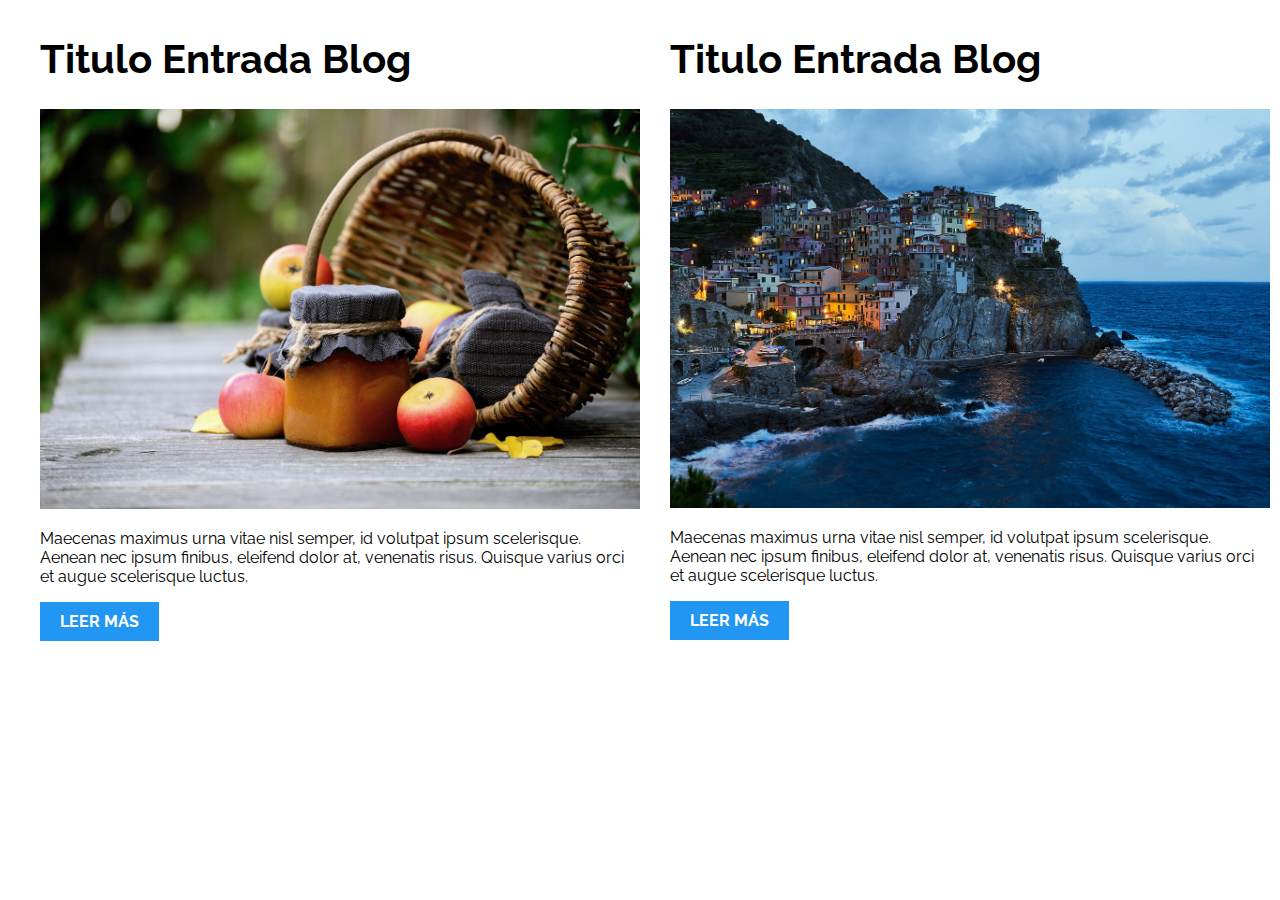
<file: 01-2columnas_iguales_css_grid/index.html>
<!DOCTYPE html>
<html>

<head>
    <meta charset="utf-8">
    <title>Patrones Responsive Web Design - 2 Columnas</title>
    <link rel="stylesheet" href="https://necolas.github.io/normalize.css/8.0.1/normalize.css">
    <link href="https://fonts.googleapis.com/css?family=Raleway:400,700,900" rel="stylesheet">
    <link rel="stylesheet" href="css/styles.css">
    <meta name="viewport" content="width=device-width, initial-scale=1">
</head>

<body>

    <div class="contenedor dos-columnas"> <!--Creación de una nueva clase-->
        <article class="entrada-blog">
            <h1>Titulo Entrada Blog</h1>
            <img src="img/imagen1.jpg">
            <p>Maecenas maximus urna vitae nisl semper, id volutpat ipsum scelerisque. Aenean nec ipsum finibus, eleifend dolor at, venenatis risus. Quisque varius orci et augue scelerisque luctus.</p>
            <a href="#">Leer más</a>
        </article>
        <article class="entrada-blog">
            <h1>Titulo Entrada Blog</h1>
            <img src="img/imagen2.jpg">
            <p>Maecenas maximus urna vitae nisl semper, id volutpat ipsum scelerisque. Aenean nec ipsum finibus, eleifend dolor at, venenatis risus. Quisque varius orci et augue scelerisque luctus.</p>
            <a href="#">Leer más</a>
        </article>
    </div>

</body>

</html>
</file>
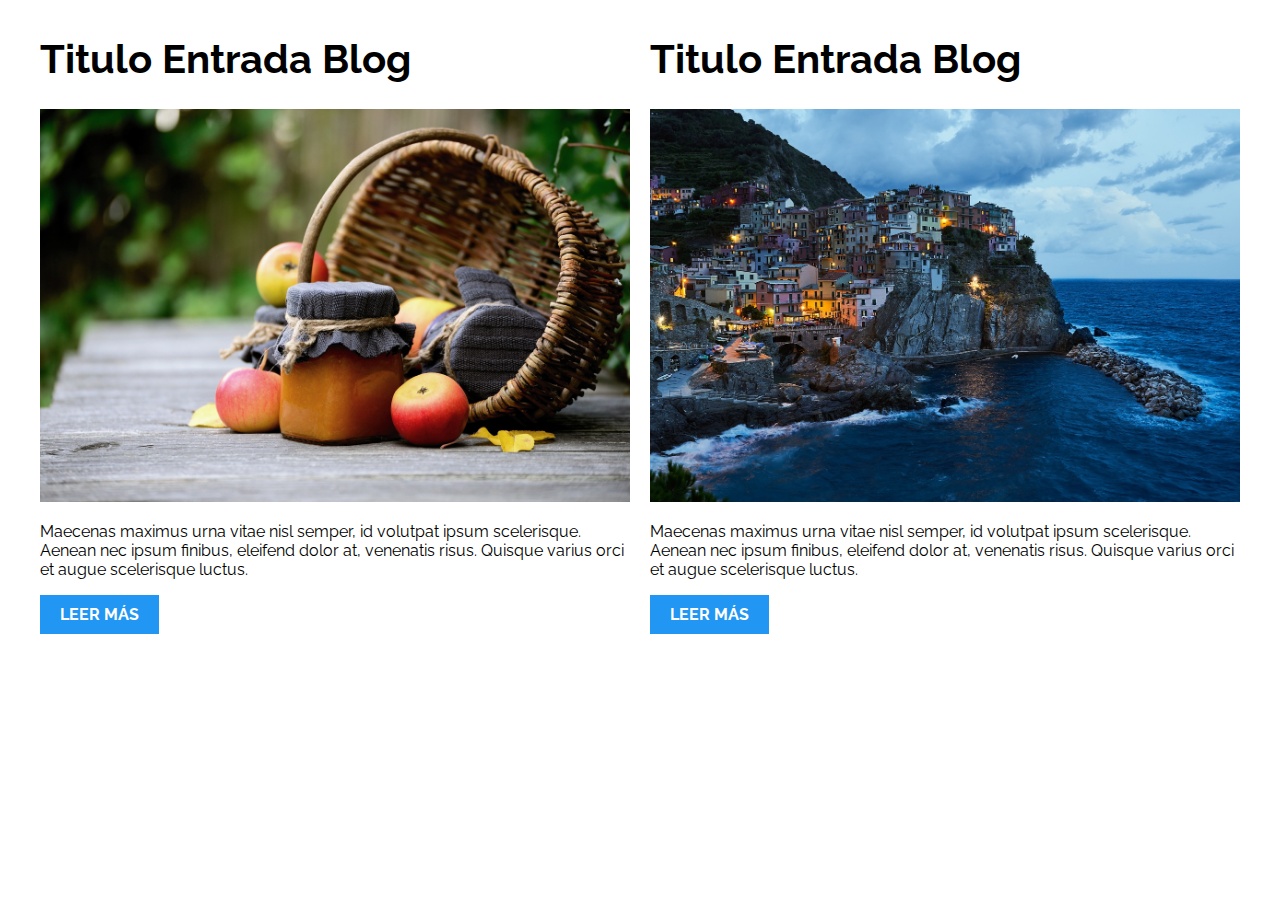
<file: 02-2columnas_iguales_flexbox/index.html>
<!DOCTYPE html>
<html>

<head>
    <meta charset="utf-8">
    <title>Patrones Responsive Web Design - 2 Columnas</title>
    <link rel="stylesheet" href="https://necolas.github.io/normalize.css/8.0.1/normalize.css">
    <link href="https://fonts.googleapis.com/css?family=Raleway:400,700,900" rel="stylesheet">
    <link rel="stylesheet" href="css/styles.css">
    <meta name="viewport" content="width=device-width, initial-scale=1">
</head>

<body>
    <div class="contenedor dos-columnas"> <!--Se agrega la clase de dos columnas-->
        <article class="entrada-blog">
            <h1>Titulo Entrada Blog</h1>
            <img src="img/imagen1.jpg">
            <p>Maecenas maximus urna vitae nisl semper, id volutpat ipsum scelerisque. Aenean nec ipsum finibus, eleifend dolor at, venenatis risus. Quisque varius orci et augue scelerisque luctus.</p>
            <a href="#">Leer más</a>
        </article>
        <article class="entrada-blog">
            <h1>Titulo Entrada Blog</h1>
            <img src="img/imagen2.jpg">
            <p>Maecenas maximus urna vitae nisl semper, id volutpat ipsum scelerisque. Aenean nec ipsum finibus, eleifend dolor at, venenatis risus. Quisque varius orci et augue scelerisque luctus.</p>
            <a href="#">Leer más</a>
        </article>
    </div>

</body>

</html>
</file>
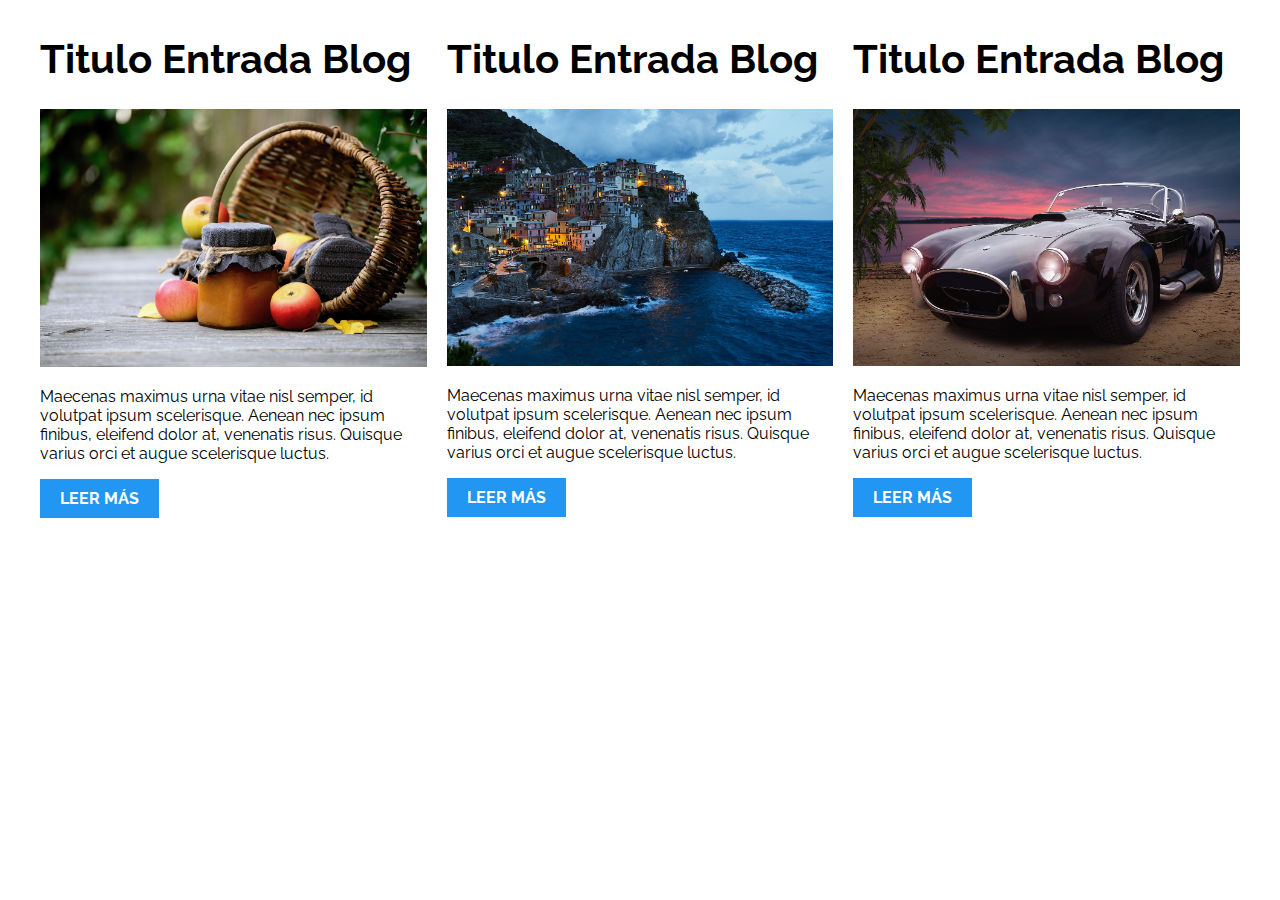
<file: 03-3columnas_iguales_css_grid/index.html>
<!DOCTYPE html>
<html>

<head>
    <meta charset="utf-8">
    <title>Patrones Responsive Web Design - 3 Columnas Iguales</title>
    <link rel="stylesheet" href="https://necolas.github.io/normalize.css/8.0.1/normalize.css">
    <link href="https://fonts.googleapis.com/css?family=Raleway:400,700,900" rel="stylesheet">
    <link rel="stylesheet" href="css/styles.css">
    <meta name="viewport" content="width=device-width, initial-scale=1">
</head>

<body>

    <div class="contenedor tres-columnas"> <!--Clase Padre-->
        <article class="entrada-blog">
            <h1>Titulo Entrada Blog</h1>
            <img src="img/imagen1.jpg">
            <p>Maecenas maximus urna vitae nisl semper, id volutpat ipsum scelerisque. Aenean nec ipsum finibus, eleifend dolor at, venenatis risus. Quisque varius orci et augue scelerisque luctus.</p>
            <a href="#">Leer más</a>
        </article>

        <article class="entrada-blog">
            <h1>Titulo Entrada Blog</h1>
            <img src="img/imagen2.jpg">

            <p>Maecenas maximus urna vitae nisl semper, id volutpat ipsum scelerisque. Aenean nec ipsum finibus, eleifend dolor at, venenatis risus. Quisque varius orci et augue scelerisque luctus.</p>
            <a href="#">Leer más</a>
        </article>

        <article class="entrada-blog">
            <h1>Titulo Entrada Blog</h1>
            <img src="img/imagen3.jpg">

            <p>Maecenas maximus urna vitae nisl semper, id volutpat ipsum scelerisque. Aenean nec ipsum finibus, eleifend dolor at, venenatis risus. Quisque varius orci et augue scelerisque luctus.</p>
            <a href="#">Leer más</a>
        </article>
    </div>

</body>

</html>
</file>
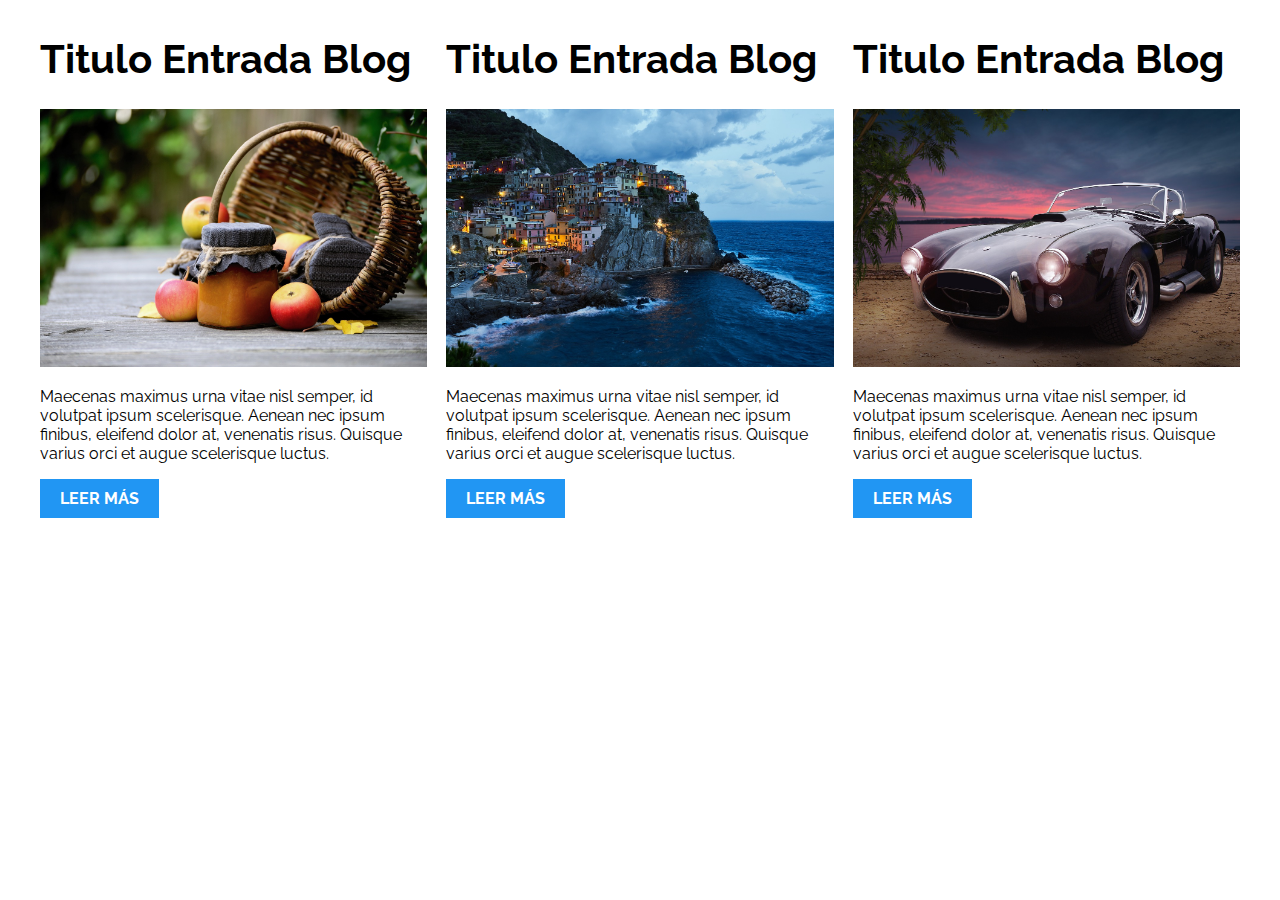
<file: 04-3columnas_iguales_flexbox/index.html>
<!DOCTYPE html>
<html>

<head>
    <meta charset="utf-8">
    <title>Patrones Responsive Web Design - 3 Columnas Iguales</title>
    <link rel="stylesheet" href="https://necolas.github.io/normalize.css/8.0.1/normalize.css">
    <link href="https://fonts.googleapis.com/css?family=Raleway:400,700,900" rel="stylesheet">
    <link rel="stylesheet" href="css/styles.css">
    <meta name="viewport" content="width=device-width, initial-scale=1">
</head>

<body>

    <div class="contenedor tres-columnas">
        <article class="entrada-blog">
            <h1>Titulo Entrada Blog</h1>
            <img src="img/imagen1.jpg">
            <p>Maecenas maximus urna vitae nisl semper, id volutpat ipsum scelerisque. Aenean nec ipsum finibus, eleifend dolor at, venenatis risus. Quisque varius orci et augue scelerisque luctus.</p>
            <a href="#">Leer más</a>
        </article>

        <article class="entrada-blog">
            <h1>Titulo Entrada Blog</h1>
            <img src="img/imagen2.jpg">

            <p>Maecenas maximus urna vitae nisl semper, id volutpat ipsum scelerisque. Aenean nec ipsum finibus, eleifend dolor at, venenatis risus. Quisque varius orci et augue scelerisque luctus.</p>
            <a href="#">Leer más</a>
        </article>

        <article class="entrada-blog">
            <h1>Titulo Entrada Blog</h1>
            <img src="img/imagen3.jpg">

            <p>Maecenas maximus urna vitae nisl semper, id volutpat ipsum scelerisque. Aenean nec ipsum finibus, eleifend dolor at, venenatis risus. Quisque varius orci et augue scelerisque luctus.</p>
            <a href="#">Leer más</a>
        </article>
    </div>
</body>

</html>
</file>
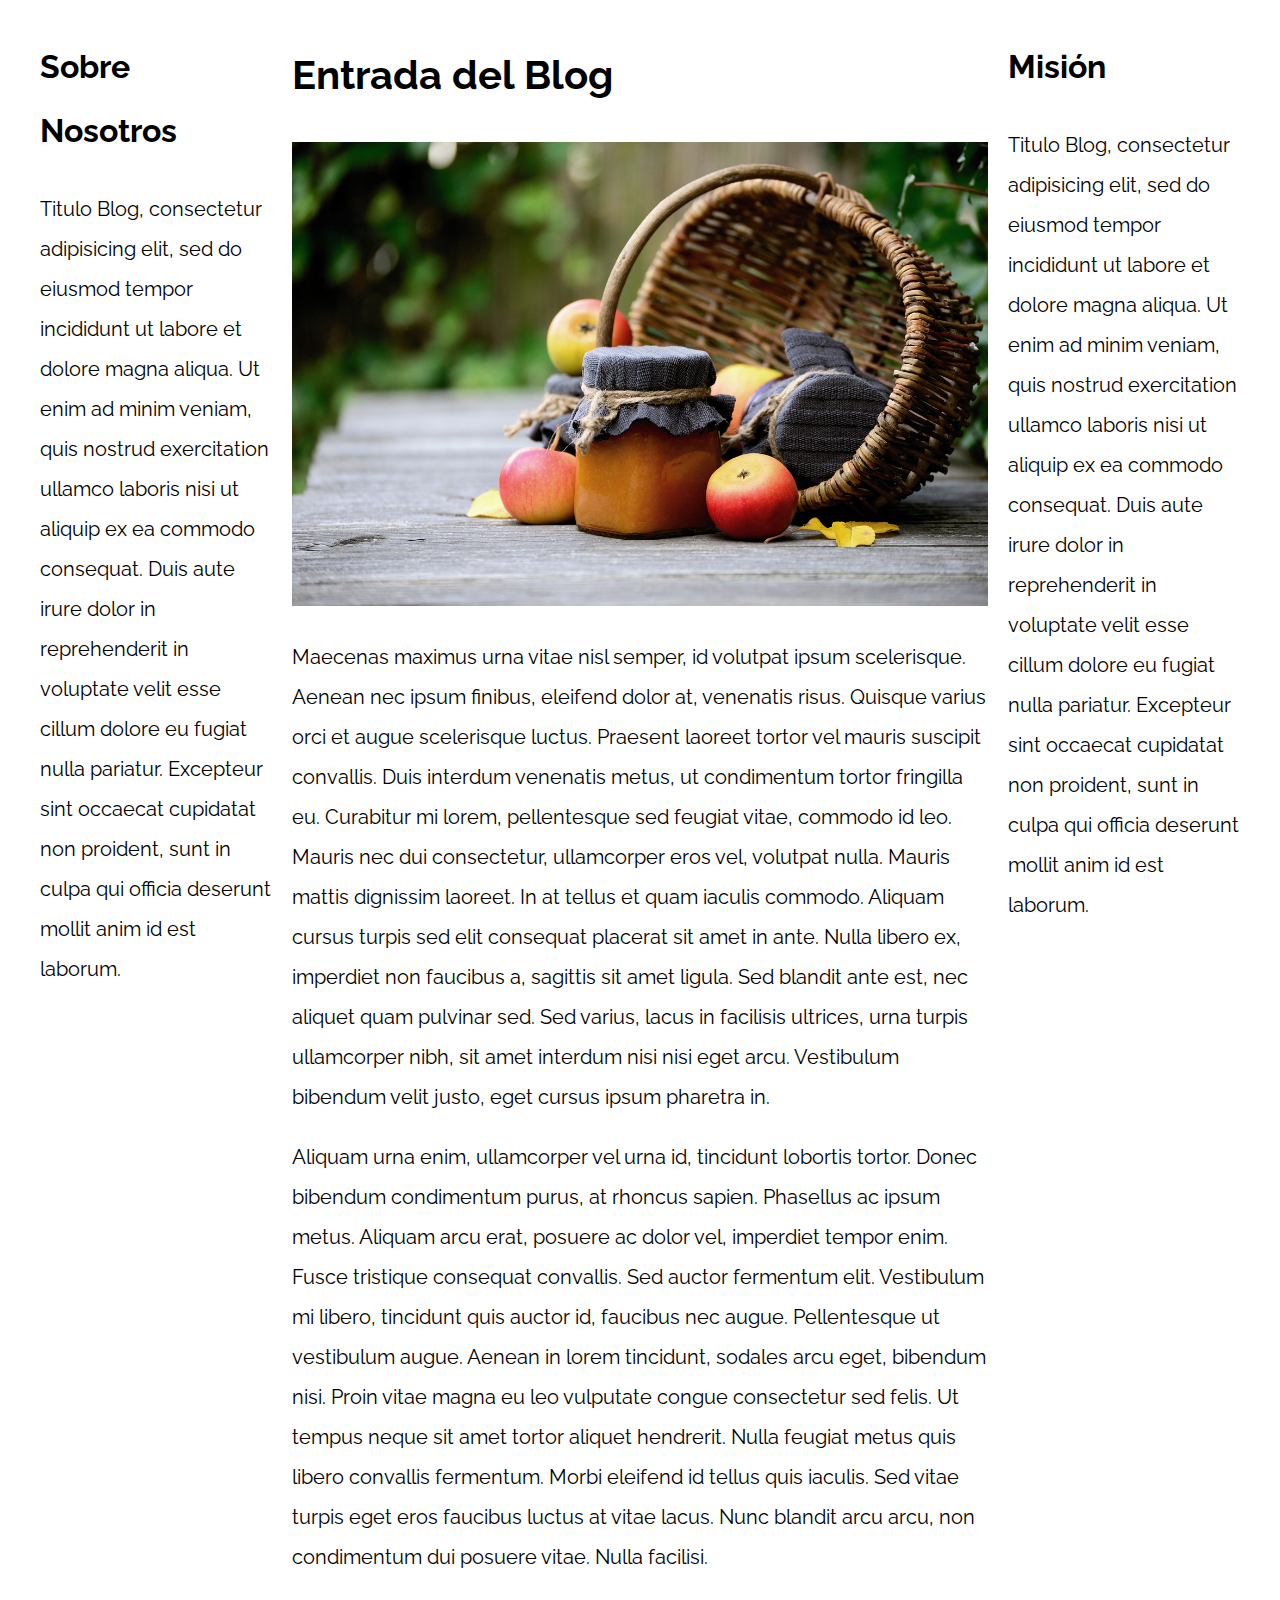
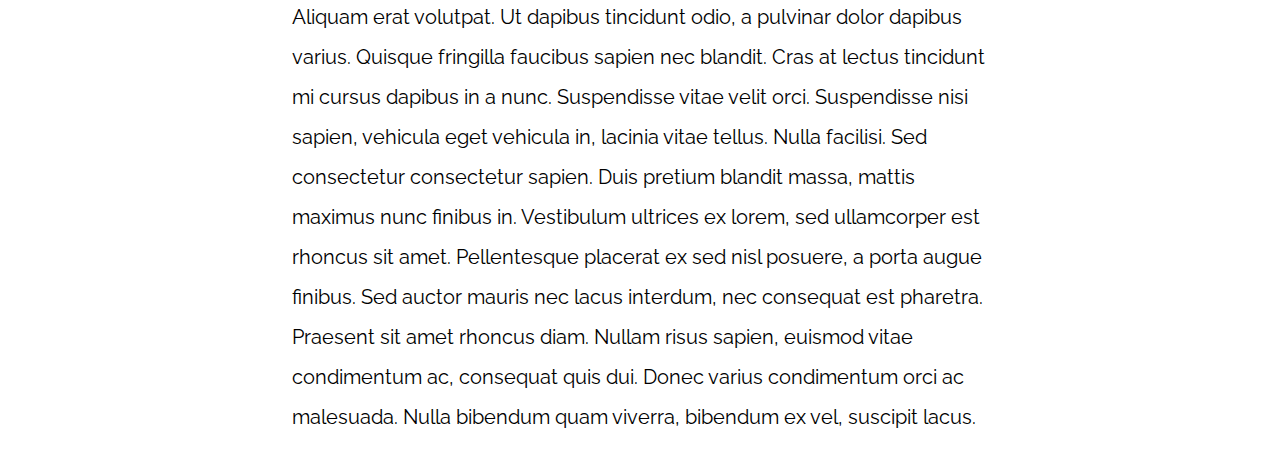
<file: 05-3columnas_css_grid/index.html>
<!DOCTYPE html>
<html>

<head>
    <meta charset="utf-8">
    <title>Patrones Responsive Web Design</title>
    <link rel="stylesheet" href="https://necolas.github.io/normalize.css/8.0.1/normalize.css">
    <link href="https://fonts.googleapis.com/css?family=Raleway:400,700,900" rel="stylesheet">
    <link rel="stylesheet" href="css/styles.css">
    <meta name="viewport" content="width=device-width, initial-scale=1">
</head>

<body>

    <div class="contenedor contenedor-grid"> <!--Se agrega la clase "contenedor-grid"-->
        <main class="contenido-principal"> <!--Se agrega la clase "contenido-principal"-->
            <article>
                <h1>Entrada del Blog</h1>
                <img src="img/imagen1.jpg">

                <p>Maecenas maximus urna vitae nisl semper, id volutpat ipsum scelerisque. Aenean nec ipsum finibus, eleifend dolor at, venenatis risus. Quisque varius orci et augue scelerisque luctus. Praesent laoreet tortor vel mauris suscipit convallis.
                    Duis interdum venenatis metus, ut condimentum tortor fringilla eu. Curabitur mi lorem, pellentesque sed feugiat vitae, commodo id leo. Mauris nec dui consectetur, ullamcorper eros vel, volutpat nulla. Mauris mattis dignissim laoreet.
                    In at tellus et quam iaculis commodo. Aliquam cursus turpis sed elit consequat placerat sit amet in ante. Nulla libero ex, imperdiet non faucibus a, sagittis sit amet ligula. Sed blandit ante est, nec aliquet quam pulvinar sed. Sed
                    varius, lacus in facilisis ultrices, urna turpis ullamcorper nibh, sit amet interdum nisi nisi eget arcu. Vestibulum bibendum velit justo, eget cursus ipsum pharetra in.</p>

                <p>Aliquam urna enim, ullamcorper vel urna id, tincidunt lobortis tortor. Donec bibendum condimentum purus, at rhoncus sapien. Phasellus ac ipsum metus. Aliquam arcu erat, posuere ac dolor vel, imperdiet tempor enim. Fusce tristique consequat
                    convallis. Sed auctor fermentum elit. Vestibulum mi libero, tincidunt quis auctor id, faucibus nec augue. Pellentesque ut vestibulum augue. Aenean in lorem tincidunt, sodales arcu eget, bibendum nisi. Proin vitae magna eu leo vulputate
                    congue consectetur sed felis. Ut tempus neque sit amet tortor aliquet hendrerit. Nulla feugiat metus quis libero convallis fermentum. Morbi eleifend id tellus quis iaculis. Sed vitae turpis eget eros faucibus luctus at vitae lacus.
                    Nunc blandit arcu arcu, non condimentum dui posuere vitae. Nulla facilisi.</p>

                <p>Aliquam erat volutpat. Ut dapibus tincidunt odio, a pulvinar dolor dapibus varius. Quisque fringilla faucibus sapien nec blandit. Cras at lectus tincidunt mi cursus dapibus in a nunc. Suspendisse vitae velit orci. Suspendisse nisi sapien,
                    vehicula eget vehicula in, lacinia vitae tellus. Nulla facilisi. Sed consectetur consectetur sapien. Duis pretium blandit massa, mattis maximus nunc finibus in. Vestibulum ultrices ex lorem, sed ullamcorper est rhoncus sit amet. Pellentesque
                    placerat ex sed nisl posuere, a porta augue finibus. Sed auctor mauris nec lacus interdum, nec consequat est pharetra. Praesent sit amet rhoncus diam. Nullam risus sapien, euismod vitae condimentum ac, consequat quis dui. Donec varius
                    condimentum orci ac malesuada. Nulla bibendum quam viverra, bibendum ex vel, suscipit lacus.</p>

            </article>
        </main>

        <aside class="sidebar-1"> <!--Se agrega la clase "sidebar-1"-->
            <h2>Sobre Nosotros</h2>
            <p>Titulo Blog, consectetur adipisicing elit, sed do eiusmod tempor incididunt ut labore et dolore magna aliqua. Ut enim ad minim veniam, quis nostrud exercitation ullamco laboris nisi ut aliquip ex ea commodo consequat. Duis aute irure dolor
                in reprehenderit in voluptate velit esse cillum dolore eu fugiat nulla pariatur. Excepteur sint occaecat cupidatat non proident, sunt in culpa qui officia deserunt mollit anim id est laborum.</p>
        </aside>
        <aside class="sidebar-2"> <!--Se agrega la clase "sidebar-2"-->
            <h2>Misión</h2>
            <p>Titulo Blog, consectetur adipisicing elit, sed do eiusmod tempor incididunt ut labore et dolore magna aliqua. Ut enim ad minim veniam, quis nostrud exercitation ullamco laboris nisi ut aliquip ex ea commodo consequat. Duis aute irure dolor
                in reprehenderit in voluptate velit esse cillum dolore eu fugiat nulla pariatur. Excepteur sint occaecat cupidatat non proident, sunt in culpa qui officia deserunt mollit anim id est laborum.</p>
        </aside>
    </div>

</body>

</html>
</file>
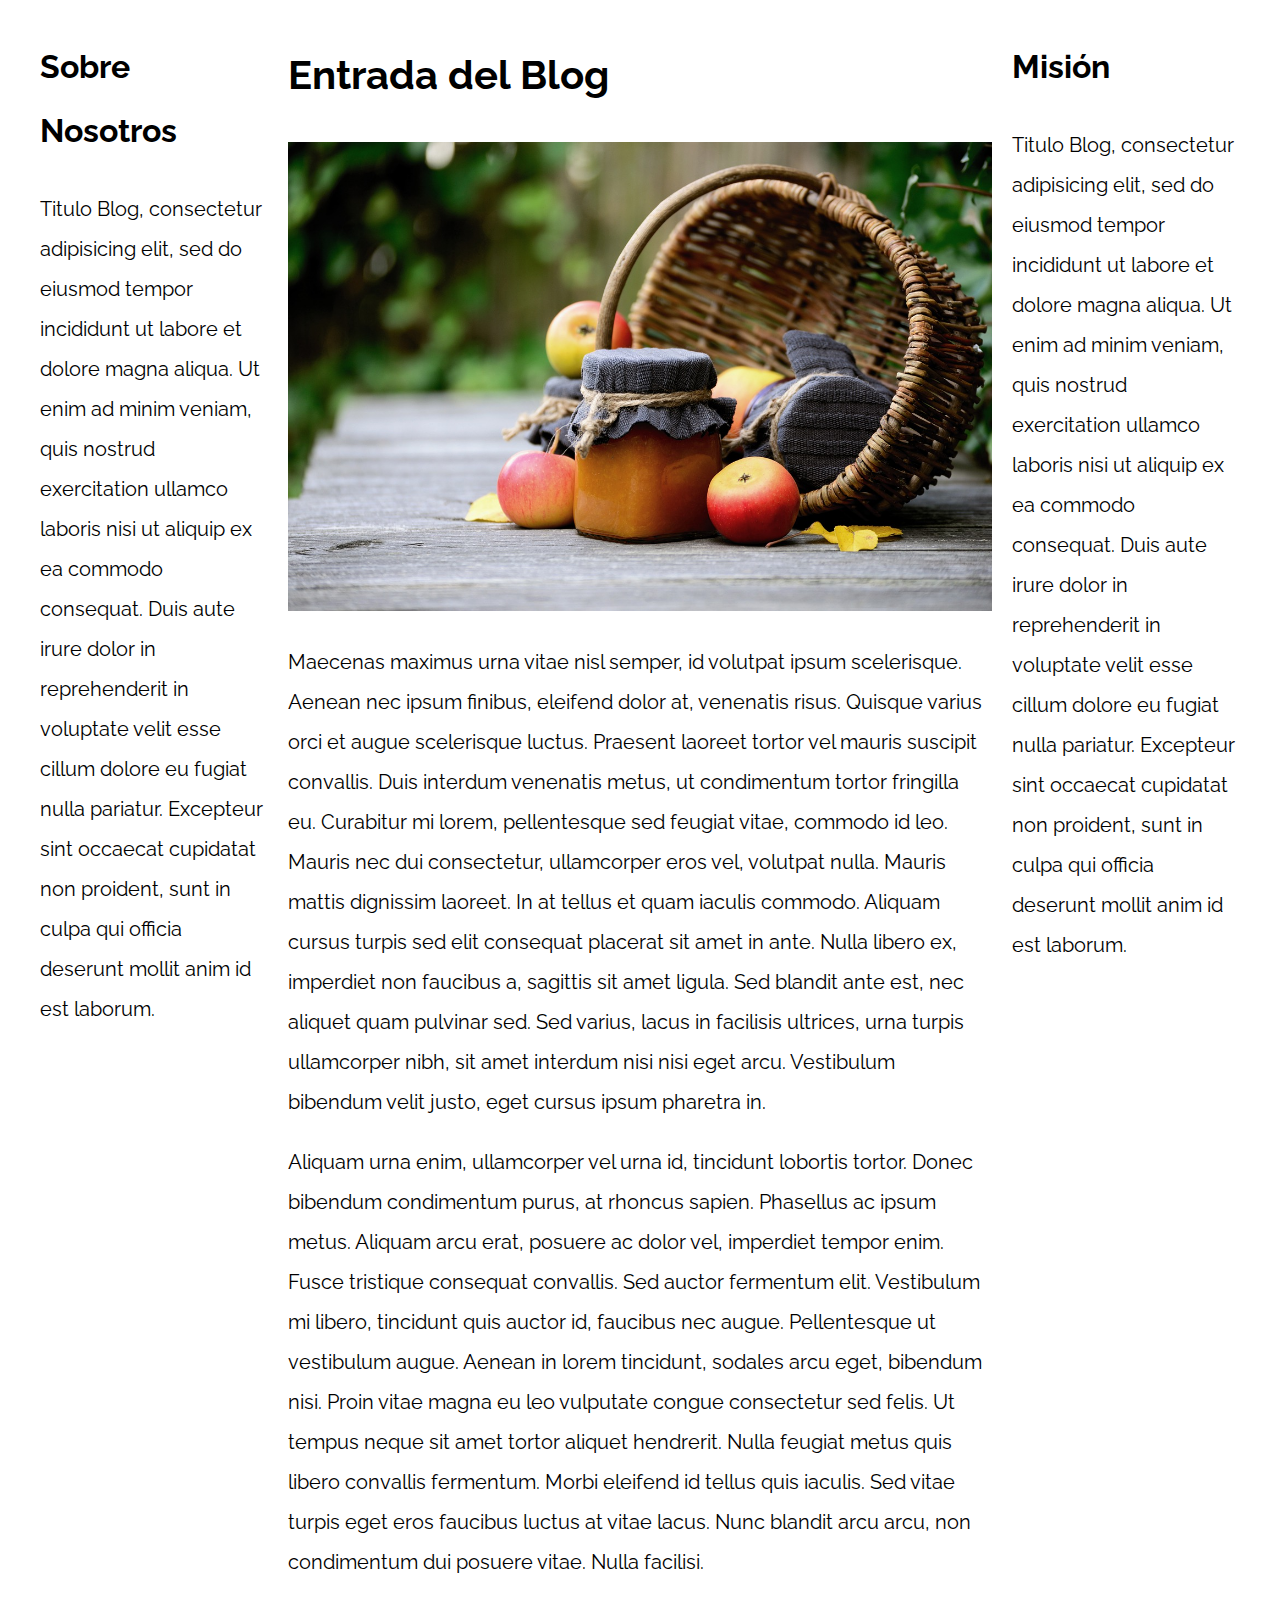
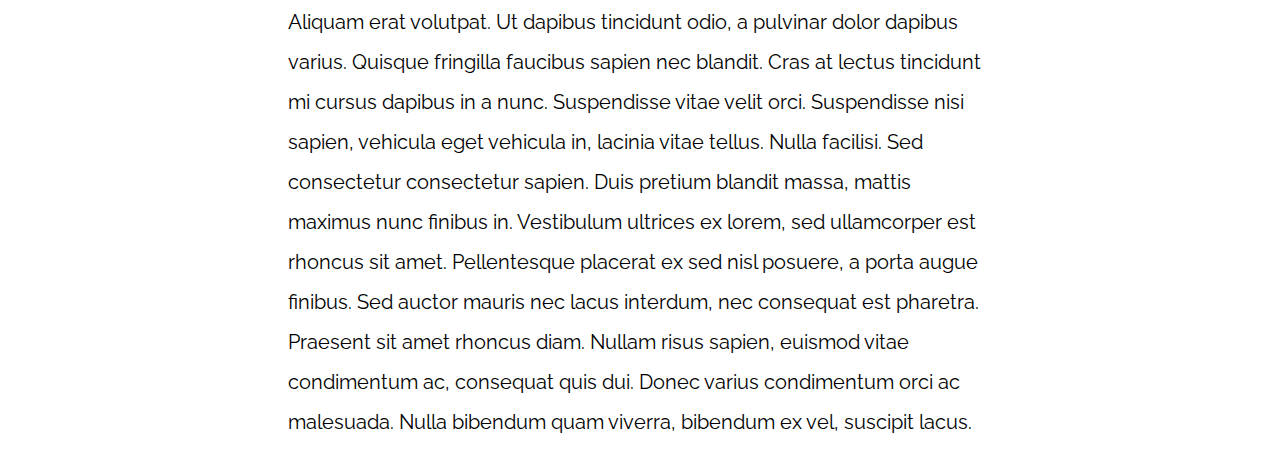
<file: 06-3columnas_flexbox/index.html>
<!DOCTYPE html>
<html>

<head>
    <meta charset="utf-8">
    <title>Patrones Responsive Web Design</title>
    <link rel="stylesheet" href="https://necolas.github.io/normalize.css/8.0.1/normalize.css">
    <link href="https://fonts.googleapis.com/css?family=Raleway:400,700,900" rel="stylesheet">
    <link rel="stylesheet" href="css/styles.css">
    <meta name="viewport" content="width=device-width, initial-scale=1">
</head>

<body>

    <div class="contenedor contenedor-flex"> <!--Padre-->
        <main class="contenido-principal">
            <article>
                <h1>Entrada del Blog</h1>
                <img src="img/imagen1.jpg">

                <p>Maecenas maximus urna vitae nisl semper, id volutpat ipsum scelerisque. Aenean nec ipsum finibus, eleifend dolor at, venenatis risus. Quisque varius orci et augue scelerisque luctus. Praesent laoreet tortor vel mauris suscipit convallis.
                    Duis interdum venenatis metus, ut condimentum tortor fringilla eu. Curabitur mi lorem, pellentesque sed feugiat vitae, commodo id leo. Mauris nec dui consectetur, ullamcorper eros vel, volutpat nulla. Mauris mattis dignissim laoreet.
                    In at tellus et quam iaculis commodo. Aliquam cursus turpis sed elit consequat placerat sit amet in ante. Nulla libero ex, imperdiet non faucibus a, sagittis sit amet ligula. Sed blandit ante est, nec aliquet quam pulvinar sed. Sed
                    varius, lacus in facilisis ultrices, urna turpis ullamcorper nibh, sit amet interdum nisi nisi eget arcu. Vestibulum bibendum velit justo, eget cursus ipsum pharetra in.</p>

                <p>Aliquam urna enim, ullamcorper vel urna id, tincidunt lobortis tortor. Donec bibendum condimentum purus, at rhoncus sapien. Phasellus ac ipsum metus. Aliquam arcu erat, posuere ac dolor vel, imperdiet tempor enim. Fusce tristique consequat
                    convallis. Sed auctor fermentum elit. Vestibulum mi libero, tincidunt quis auctor id, faucibus nec augue. Pellentesque ut vestibulum augue. Aenean in lorem tincidunt, sodales arcu eget, bibendum nisi. Proin vitae magna eu leo vulputate
                    congue consectetur sed felis. Ut tempus neque sit amet tortor aliquet hendrerit. Nulla feugiat metus quis libero convallis fermentum. Morbi eleifend id tellus quis iaculis. Sed vitae turpis eget eros faucibus luctus at vitae lacus.
                    Nunc blandit arcu arcu, non condimentum dui posuere vitae. Nulla facilisi.</p>

                <p>Aliquam erat volutpat. Ut dapibus tincidunt odio, a pulvinar dolor dapibus varius. Quisque fringilla faucibus sapien nec blandit. Cras at lectus tincidunt mi cursus dapibus in a nunc. Suspendisse vitae velit orci. Suspendisse nisi sapien,
                    vehicula eget vehicula in, lacinia vitae tellus. Nulla facilisi. Sed consectetur consectetur sapien. Duis pretium blandit massa, mattis maximus nunc finibus in. Vestibulum ultrices ex lorem, sed ullamcorper est rhoncus sit amet. Pellentesque
                    placerat ex sed nisl posuere, a porta augue finibus. Sed auctor mauris nec lacus interdum, nec consequat est pharetra. Praesent sit amet rhoncus diam. Nullam risus sapien, euismod vitae condimentum ac, consequat quis dui. Donec varius
                    condimentum orci ac malesuada. Nulla bibendum quam viverra, bibendum ex vel, suscipit lacus.</p>

            </article>
        </main>

        <aside class="sidebar-1 sidebar">
            <h2>Sobre Nosotros</h2>
            <p>Titulo Blog, consectetur adipisicing elit, sed do eiusmod tempor incididunt ut labore et dolore magna aliqua. Ut enim ad minim veniam, quis nostrud exercitation ullamco laboris nisi ut aliquip ex ea commodo consequat. Duis aute irure dolor
                in reprehenderit in voluptate velit esse cillum dolore eu fugiat nulla pariatur. Excepteur sint occaecat cupidatat non proident, sunt in culpa qui officia deserunt mollit anim id est laborum.</p>
        </aside>
        <aside class="sidebar-2 sidebar">
            <h2>Misión</h2>
            <p>Titulo Blog, consectetur adipisicing elit, sed do eiusmod tempor incididunt ut labore et dolore magna aliqua. Ut enim ad minim veniam, quis nostrud exercitation ullamco laboris nisi ut aliquip ex ea commodo consequat. Duis aute irure dolor
                in reprehenderit in voluptate velit esse cillum dolore eu fugiat nulla pariatur. Excepteur sint occaecat cupidatat non proident, sunt in culpa qui officia deserunt mollit anim id est laborum.</p>
        </aside>
    </div>

</body>

</html>
</file>
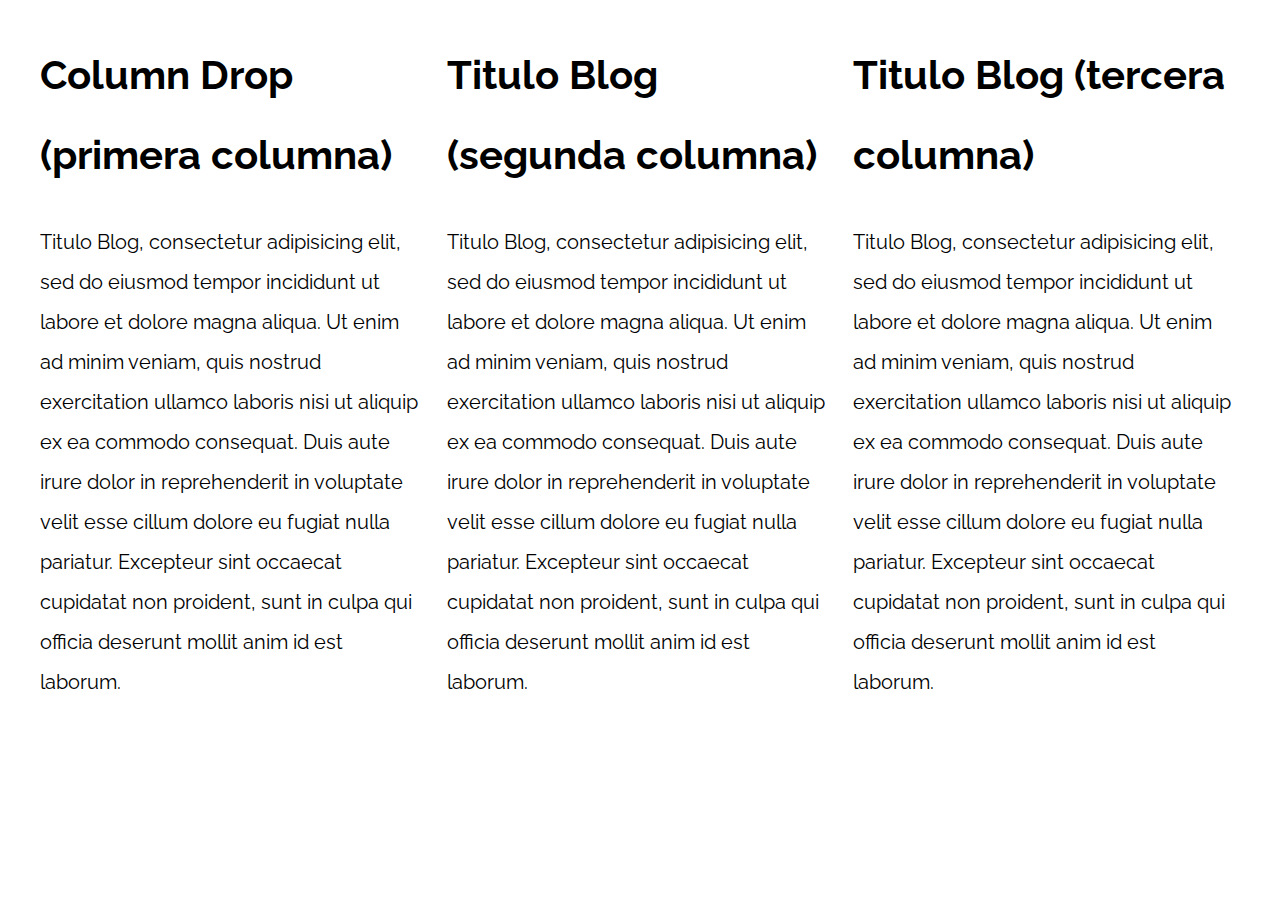
<file: 07-column_drop_css_grid/index.html>
<!DOCTYPE html>
<html>

<head>
    <meta charset="utf-8">
    <title>Patrones Responsive Web Design</title>
    <link rel="stylesheet" href="https://necolas.github.io/normalize.css/8.0.1/normalize.css">
    <link href="https://fonts.googleapis.com/css?family=Raleway:400,700,900" rel="stylesheet">
    <link rel="stylesheet" href="css/styles.css">
    <meta name="viewport" content="width=device-width, initial-scale=1">
</head>

<body>

    <div class="contenedor column-drop-css">
        <main>
            <h1>Column Drop (primera columna)</h1>
            <p>
                Titulo Blog, consectetur adipisicing elit, sed do eiusmod tempor incididunt ut labore et dolore magna aliqua. Ut enim ad minim veniam, quis nostrud exercitation ullamco laboris nisi ut aliquip ex ea commodo consequat. Duis aute irure dolor in reprehenderit
                in voluptate velit esse cillum dolore eu fugiat nulla pariatur. Excepteur sint occaecat cupidatat non proident, sunt in culpa qui officia deserunt mollit anim id est laborum.
            </p>
        </main>

        <aside class="primera">
            <h1>Titulo Blog (segunda columna)</h1>
            <p>
                Titulo Blog, consectetur adipisicing elit, sed do eiusmod tempor incididunt ut labore et dolore magna aliqua. Ut enim ad minim veniam, quis nostrud exercitation ullamco laboris nisi ut aliquip ex ea commodo consequat. Duis aute irure dolor in reprehenderit
                in voluptate velit esse cillum dolore eu fugiat nulla pariatur. Excepteur sint occaecat cupidatat non proident, sunt in culpa qui officia deserunt mollit anim id est laborum.
            </p>
        </aside>

        <aside class="segunda">
            <h1>Titulo Blog (tercera columna)</h1>
            <p>
                Titulo Blog, consectetur adipisicing elit, sed do eiusmod tempor incididunt ut labore et dolore magna aliqua. Ut enim ad minim veniam, quis nostrud exercitation ullamco laboris nisi ut aliquip ex ea commodo consequat. Duis aute irure dolor in reprehenderit
                in voluptate velit esse cillum dolore eu fugiat nulla pariatur. Excepteur sint occaecat cupidatat non proident, sunt in culpa qui officia deserunt mollit anim id est laborum.
            </p>
        </aside>
    </div>

</body>

</html>
</file>
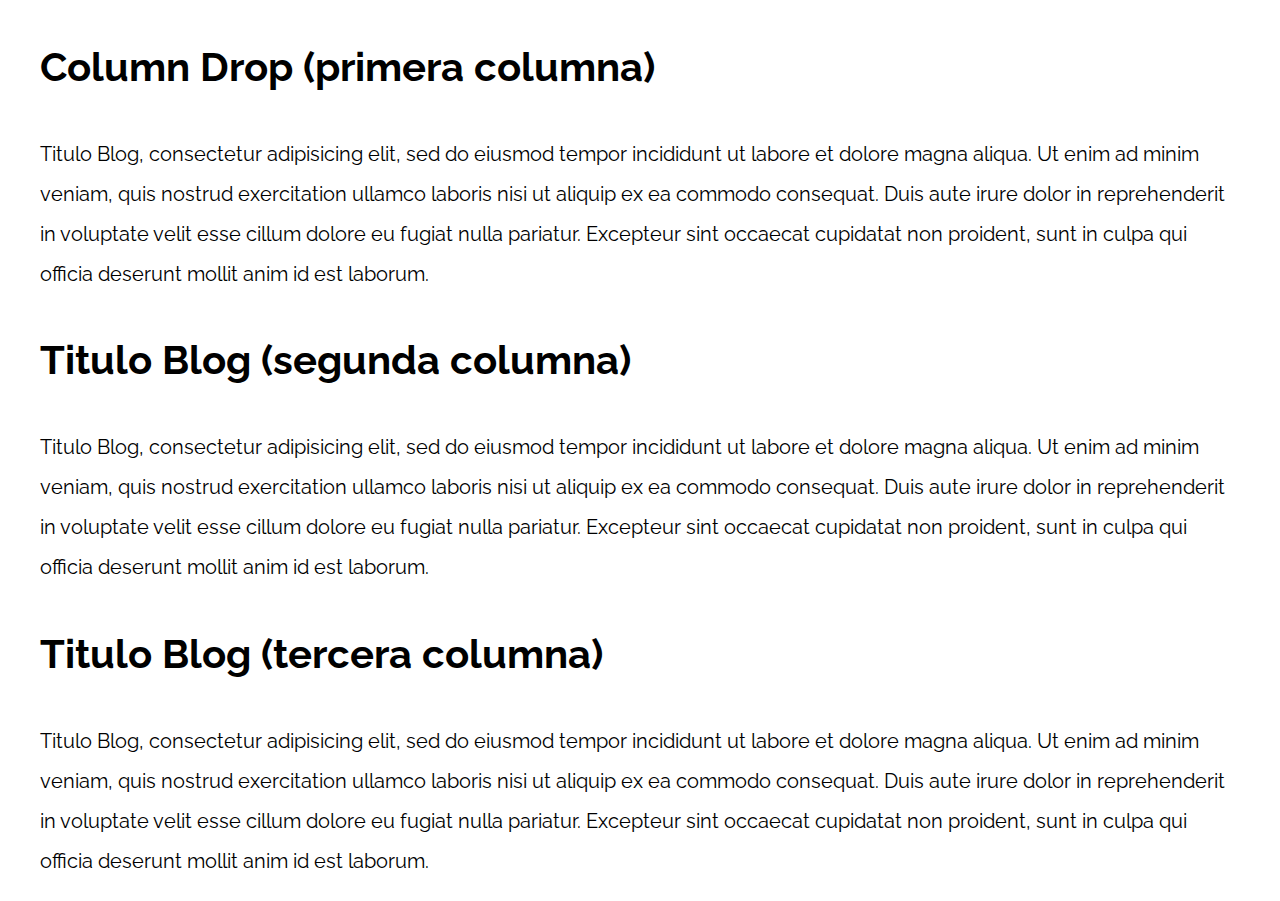
<file: 08-column_drop_flexbox/index.html>
<!DOCTYPE html>
<html>

<head>
    <meta charset="utf-8">
    <title>Patrones Responsive Web Design</title>
    <link rel="stylesheet" href="https://necolas.github.io/normalize.css/8.0.1/normalize.css">
    <link href="https://fonts.googleapis.com/css?family=Raleway:400,700,900" rel="stylesheet">
    <link rel="stylesheet" href="css/styles.css">
    <meta name="viewport" content="width=device-width, initial-scale=1">
</head>

<body>

    <div class="contenedor">
        <main>
            <h1>Column Drop (primera columna)</h1>
            <p>
                Titulo Blog, consectetur adipisicing elit, sed do eiusmod tempor incididunt ut labore et dolore magna aliqua. Ut enim ad minim veniam, quis nostrud exercitation ullamco laboris nisi ut aliquip ex ea commodo consequat. Duis aute irure dolor in reprehenderit
                in voluptate velit esse cillum dolore eu fugiat nulla pariatur. Excepteur sint occaecat cupidatat non proident, sunt in culpa qui officia deserunt mollit anim id est laborum.
            </p>
        </main>

        <aside>
            <h1>Titulo Blog (segunda columna)</h1>
            <p>
                Titulo Blog, consectetur adipisicing elit, sed do eiusmod tempor incididunt ut labore et dolore magna aliqua. Ut enim ad minim veniam, quis nostrud exercitation ullamco laboris nisi ut aliquip ex ea commodo consequat. Duis aute irure dolor in reprehenderit
                in voluptate velit esse cillum dolore eu fugiat nulla pariatur. Excepteur sint occaecat cupidatat non proident, sunt in culpa qui officia deserunt mollit anim id est laborum.
            </p>
        </aside>

        <aside>
            <h1>Titulo Blog (tercera columna)</h1>
            <p>
                Titulo Blog, consectetur adipisicing elit, sed do eiusmod tempor incididunt ut labore et dolore magna aliqua. Ut enim ad minim veniam, quis nostrud exercitation ullamco laboris nisi ut aliquip ex ea commodo consequat. Duis aute irure dolor in reprehenderit
                in voluptate velit esse cillum dolore eu fugiat nulla pariatur. Excepteur sint occaecat cupidatat non proident, sunt in culpa qui officia deserunt mollit anim id est laborum.
            </p>
        </aside>
    </div>

</body>

</html>
</file>
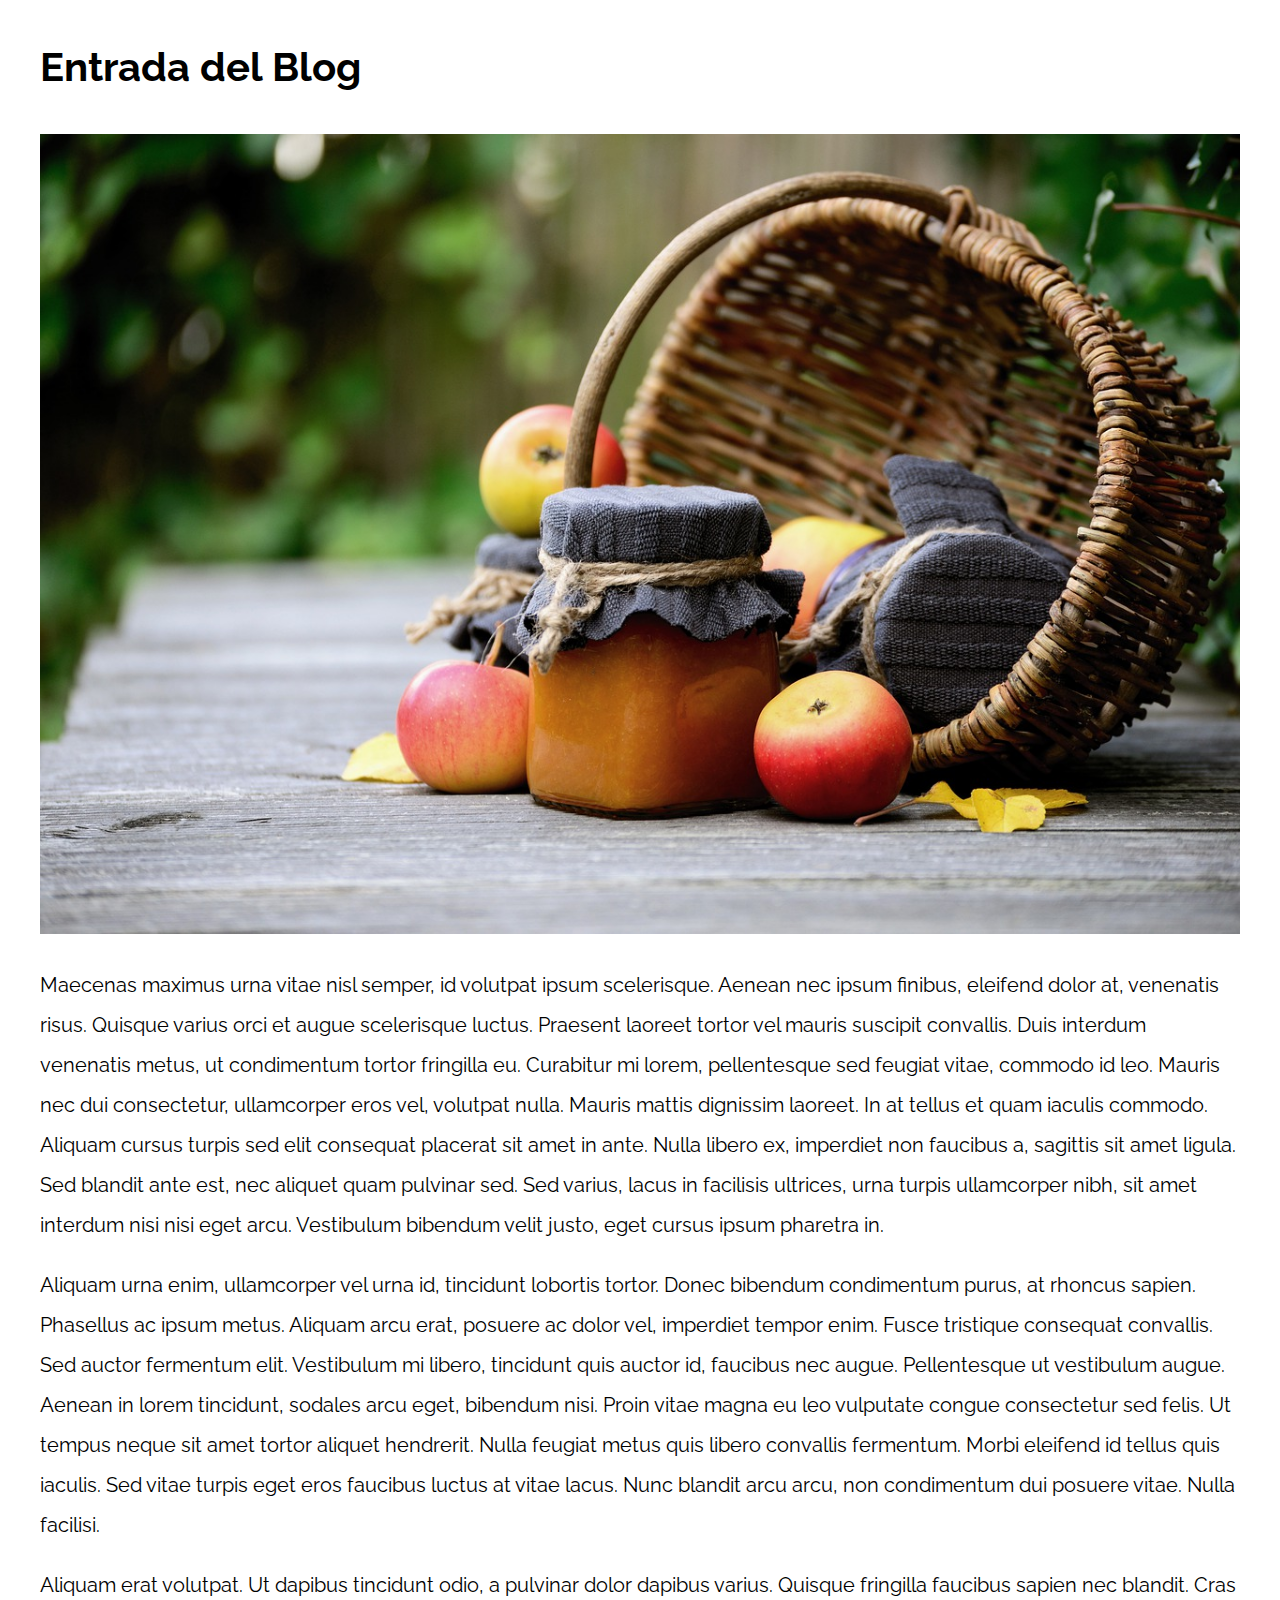
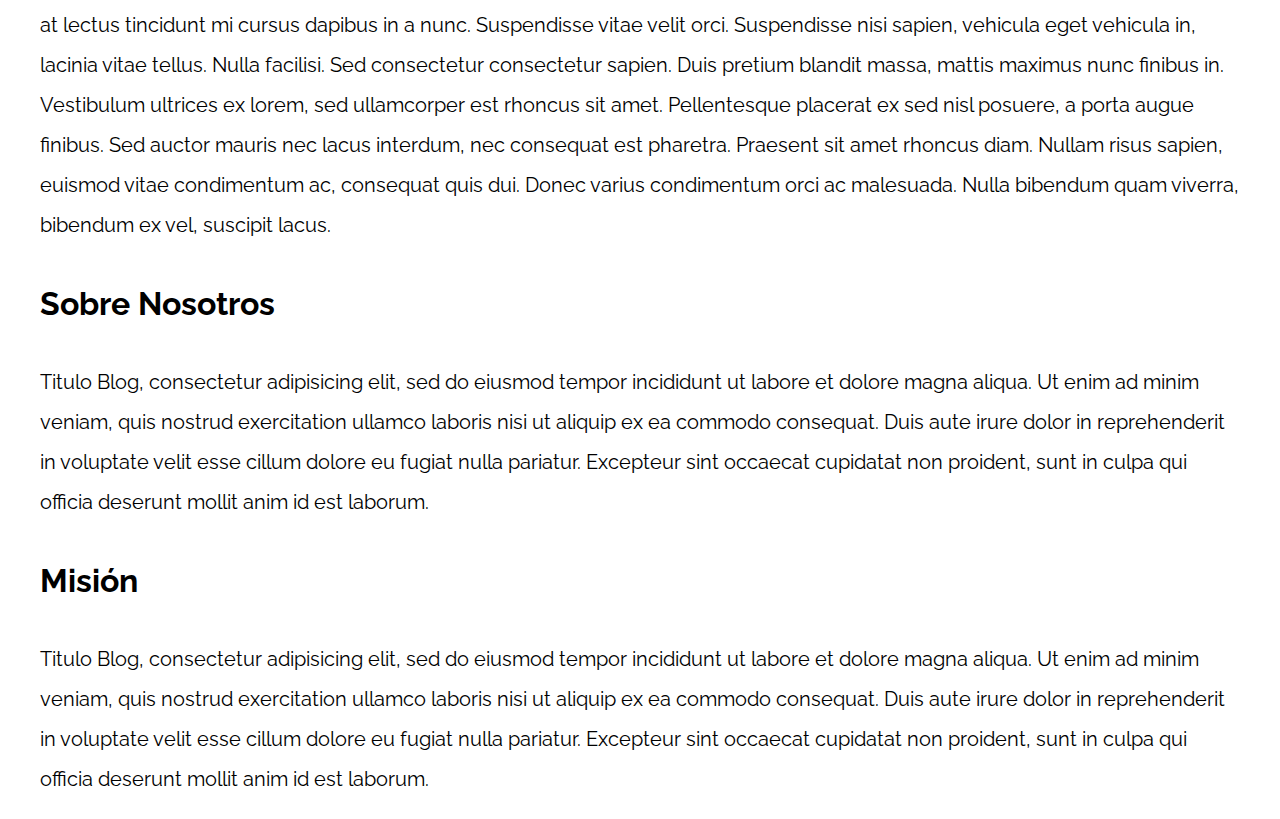
<file: 09-con_sidebar_css_grid/index.html>
<!DOCTYPE html>
<html>

<head>
    <meta charset="utf-8">
    <title>Patrones Responsive Web Design</title>
    <link rel="stylesheet" href="https://necolas.github.io/normalize.css/8.0.1/normalize.css">
    <link href="https://fonts.googleapis.com/css?family=Raleway:400,700,900" rel="stylesheet">
    <link rel="stylesheet" href="css/styles.css">
    <meta name="viewport" content="width=device-width, initial-scale=1">
</head>

<body>

    <div class="contenedor">
        <article>
            <h1>Entrada del Blog</h1>
            <img src="img/imagen1.jpg">

            <p>Maecenas maximus urna vitae nisl semper, id volutpat ipsum scelerisque. Aenean nec ipsum finibus, eleifend dolor at, venenatis risus. Quisque varius orci et augue scelerisque luctus. Praesent laoreet tortor vel mauris suscipit convallis. Duis
                interdum venenatis metus, ut condimentum tortor fringilla eu. Curabitur mi lorem, pellentesque sed feugiat vitae, commodo id leo. Mauris nec dui consectetur, ullamcorper eros vel, volutpat nulla. Mauris mattis dignissim laoreet. In at
                tellus et quam iaculis commodo. Aliquam cursus turpis sed elit consequat placerat sit amet in ante. Nulla libero ex, imperdiet non faucibus a, sagittis sit amet ligula. Sed blandit ante est, nec aliquet quam pulvinar sed. Sed varius, lacus
                in facilisis ultrices, urna turpis ullamcorper nibh, sit amet interdum nisi nisi eget arcu. Vestibulum bibendum velit justo, eget cursus ipsum pharetra in.</p>

            <p>Aliquam urna enim, ullamcorper vel urna id, tincidunt lobortis tortor. Donec bibendum condimentum purus, at rhoncus sapien. Phasellus ac ipsum metus. Aliquam arcu erat, posuere ac dolor vel, imperdiet tempor enim. Fusce tristique consequat
                convallis. Sed auctor fermentum elit. Vestibulum mi libero, tincidunt quis auctor id, faucibus nec augue. Pellentesque ut vestibulum augue. Aenean in lorem tincidunt, sodales arcu eget, bibendum nisi. Proin vitae magna eu leo vulputate
                congue consectetur sed felis. Ut tempus neque sit amet tortor aliquet hendrerit. Nulla feugiat metus quis libero convallis fermentum. Morbi eleifend id tellus quis iaculis. Sed vitae turpis eget eros faucibus luctus at vitae lacus. Nunc
                blandit arcu arcu, non condimentum dui posuere vitae. Nulla facilisi.</p>

            <p>Aliquam erat volutpat. Ut dapibus tincidunt odio, a pulvinar dolor dapibus varius. Quisque fringilla faucibus sapien nec blandit. Cras at lectus tincidunt mi cursus dapibus in a nunc. Suspendisse vitae velit orci. Suspendisse nisi sapien,
                vehicula eget vehicula in, lacinia vitae tellus. Nulla facilisi. Sed consectetur consectetur sapien. Duis pretium blandit massa, mattis maximus nunc finibus in. Vestibulum ultrices ex lorem, sed ullamcorper est rhoncus sit amet. Pellentesque
                placerat ex sed nisl posuere, a porta augue finibus. Sed auctor mauris nec lacus interdum, nec consequat est pharetra. Praesent sit amet rhoncus diam. Nullam risus sapien, euismod vitae condimentum ac, consequat quis dui. Donec varius
                condimentum orci ac malesuada. Nulla bibendum quam viverra, bibendum ex vel, suscipit lacus.</p>
        </article>
        <aside>
            <h2>Sobre Nosotros</h2>
            <p>Titulo Blog, consectetur adipisicing elit, sed do eiusmod tempor incididunt ut labore et dolore magna aliqua. Ut enim ad minim veniam, quis nostrud exercitation ullamco laboris nisi ut aliquip ex ea commodo consequat. Duis aute irure dolor
                in reprehenderit in voluptate velit esse cillum dolore eu fugiat nulla pariatur. Excepteur sint occaecat cupidatat non proident, sunt in culpa qui officia deserunt mollit anim id est laborum.</p>


            <h2>Misión</h2>
            <p>Titulo Blog, consectetur adipisicing elit, sed do eiusmod tempor incididunt ut labore et dolore magna aliqua. Ut enim ad minim veniam, quis nostrud exercitation ullamco laboris nisi ut aliquip ex ea commodo consequat. Duis aute irure dolor
                in reprehenderit in voluptate velit esse cillum dolore eu fugiat nulla pariatur. Excepteur sint occaecat cupidatat non proident, sunt in culpa qui officia deserunt mollit anim id est laborum.</p>
        </aside>
    </div>

</body>

</html>
</file>
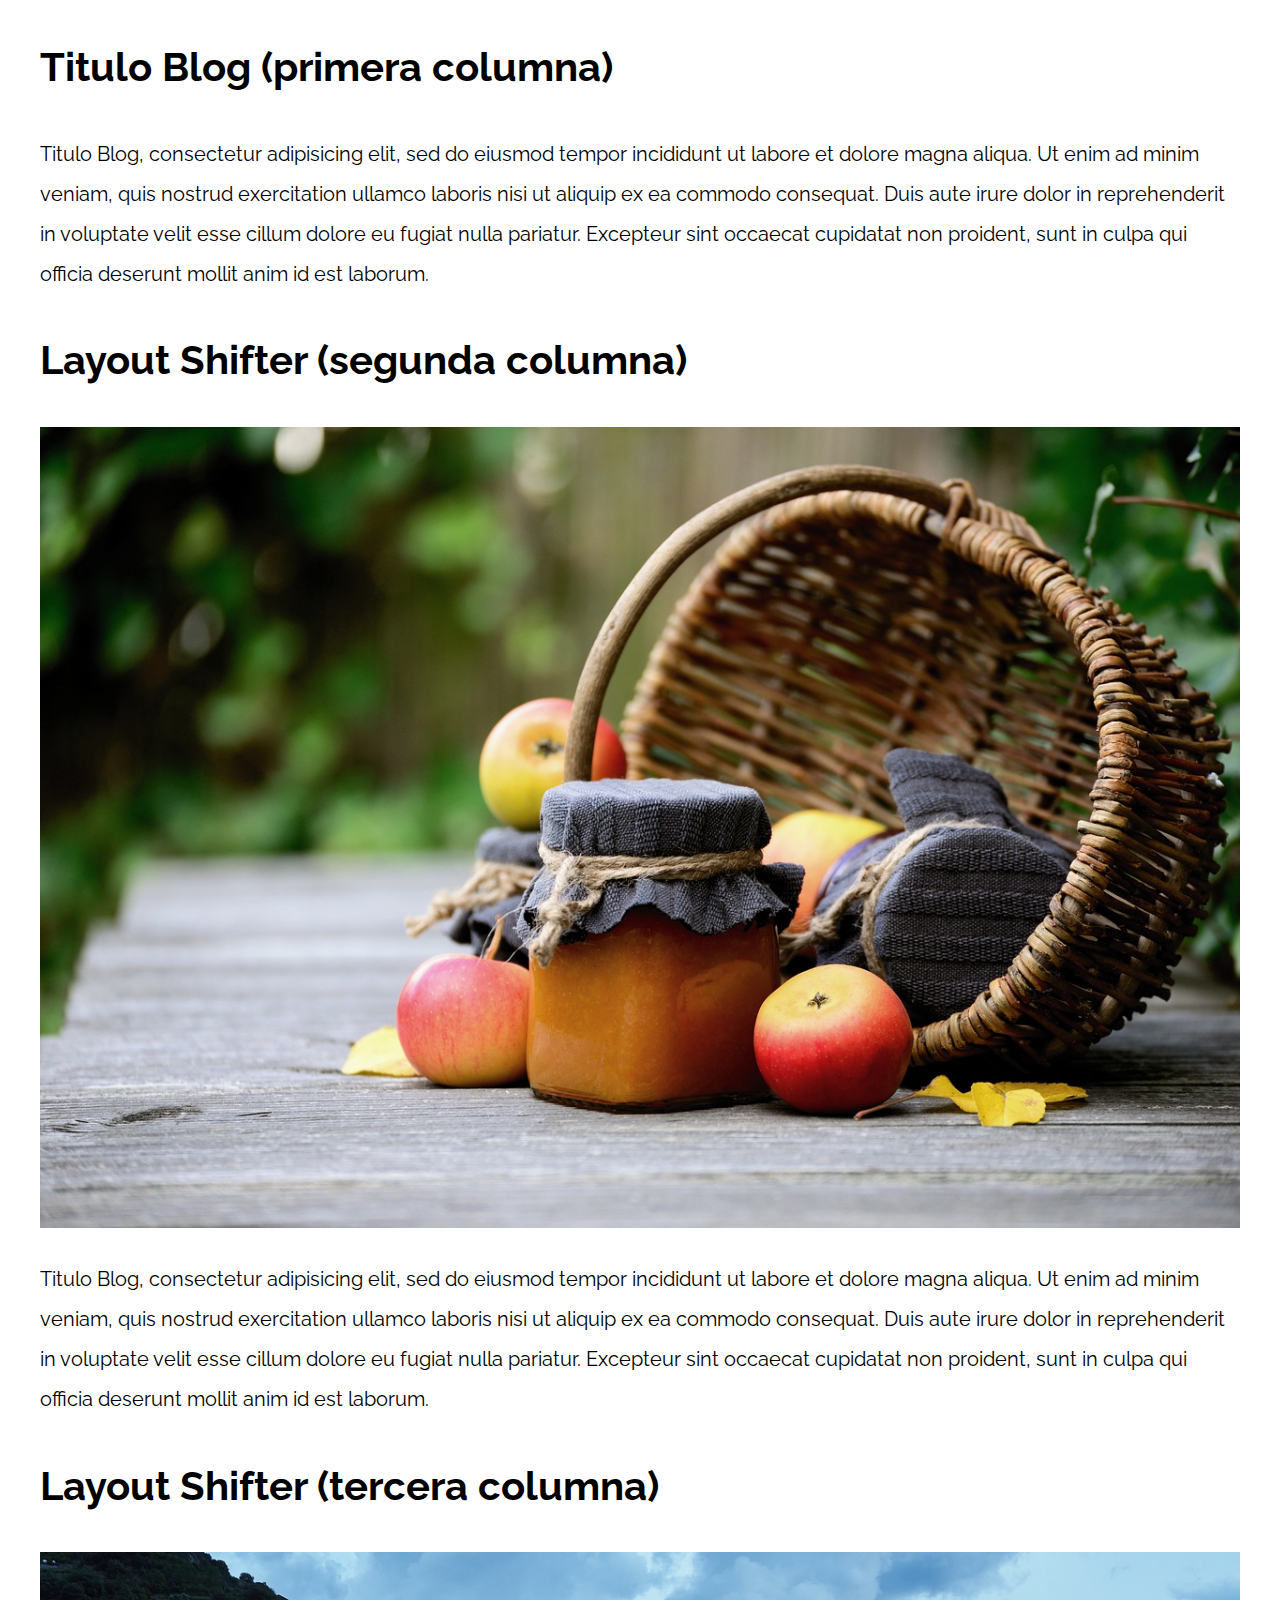
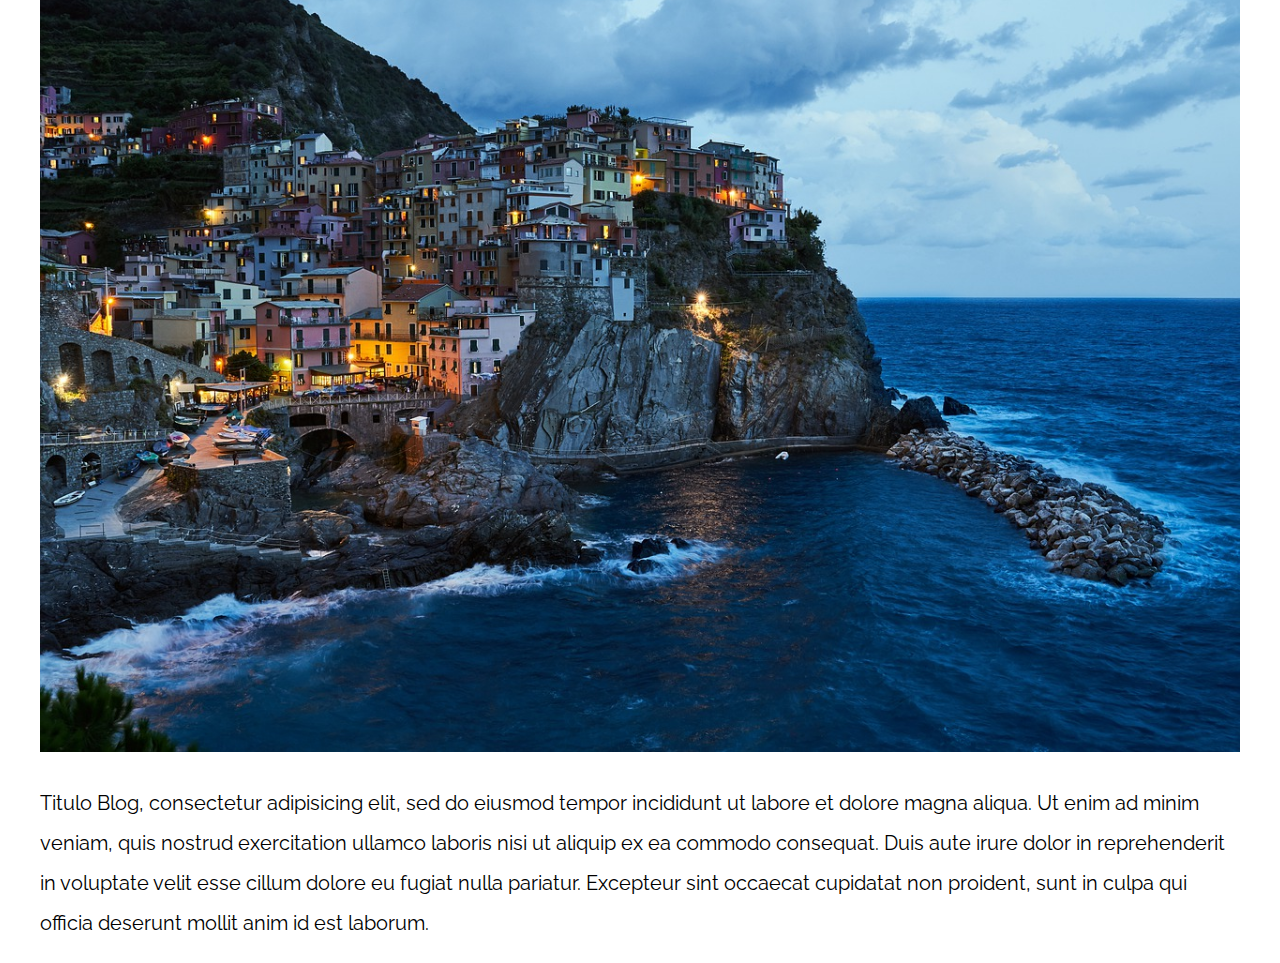
<file: 11-layout_shifter_css_grid/index.html>
<!DOCTYPE html>
<html>

<head>
    <meta charset="utf-8">
    <title>Patrones Responsive Web Design</title>
    <link rel="stylesheet" href="https://necolas.github.io/normalize.css/8.0.1/normalize.css">
    <link href="https://fonts.googleapis.com/css?family=Raleway:400,700,900" rel="stylesheet">
    <link rel="stylesheet" href="css/styles.css">
    <meta name="viewport" content="width=device-width, initial-scale=1">
</head>

<body>

    <div class="contenedor">
        <aside>
            <h1>Titulo Blog (primera columna)</h1>
            <p>
                Titulo Blog, consectetur adipisicing elit, sed do eiusmod tempor incididunt ut labore et dolore magna aliqua. Ut enim ad minim veniam, quis nostrud exercitation ullamco laboris nisi ut aliquip ex ea commodo consequat. Duis aute irure dolor in reprehenderit
                in voluptate velit esse cillum dolore eu fugiat nulla pariatur. Excepteur sint occaecat cupidatat non proident, sunt in culpa qui officia deserunt mollit anim id est laborum.
            </p>
        </aside>

        <main>
            <article class="entrada-blog">
                <h1>Layout Shifter (segunda columna)</h1>
                <img src="img/imagen1.jpg">
                <p>
                    Titulo Blog, consectetur adipisicing elit, sed do eiusmod tempor incididunt ut labore et dolore magna aliqua. Ut enim ad minim veniam, quis nostrud exercitation ullamco laboris nisi ut aliquip ex ea commodo consequat. Duis aute irure dolor in reprehenderit
                    in voluptate velit esse cillum dolore eu fugiat nulla pariatur. Excepteur sint occaecat cupidatat non proident, sunt in culpa qui officia deserunt mollit anim id est laborum.
                </p>
            </article>

            <article class="entrada-blog">
                <h1>Layout Shifter (tercera columna)</h1>
                <img src="img/imagen2.jpg">
                <p>
                    Titulo Blog, consectetur adipisicing elit, sed do eiusmod tempor incididunt ut labore et dolore magna aliqua. Ut enim ad minim veniam, quis nostrud exercitation ullamco laboris nisi ut aliquip ex ea commodo consequat. Duis aute irure dolor in reprehenderit
                    in voluptate velit esse cillum dolore eu fugiat nulla pariatur. Excepteur sint occaecat cupidatat non proident, sunt in culpa qui officia deserunt mollit anim id est laborum.
                </p>
            </article>
        </main>
    </div>

</body>

</html>
</file>
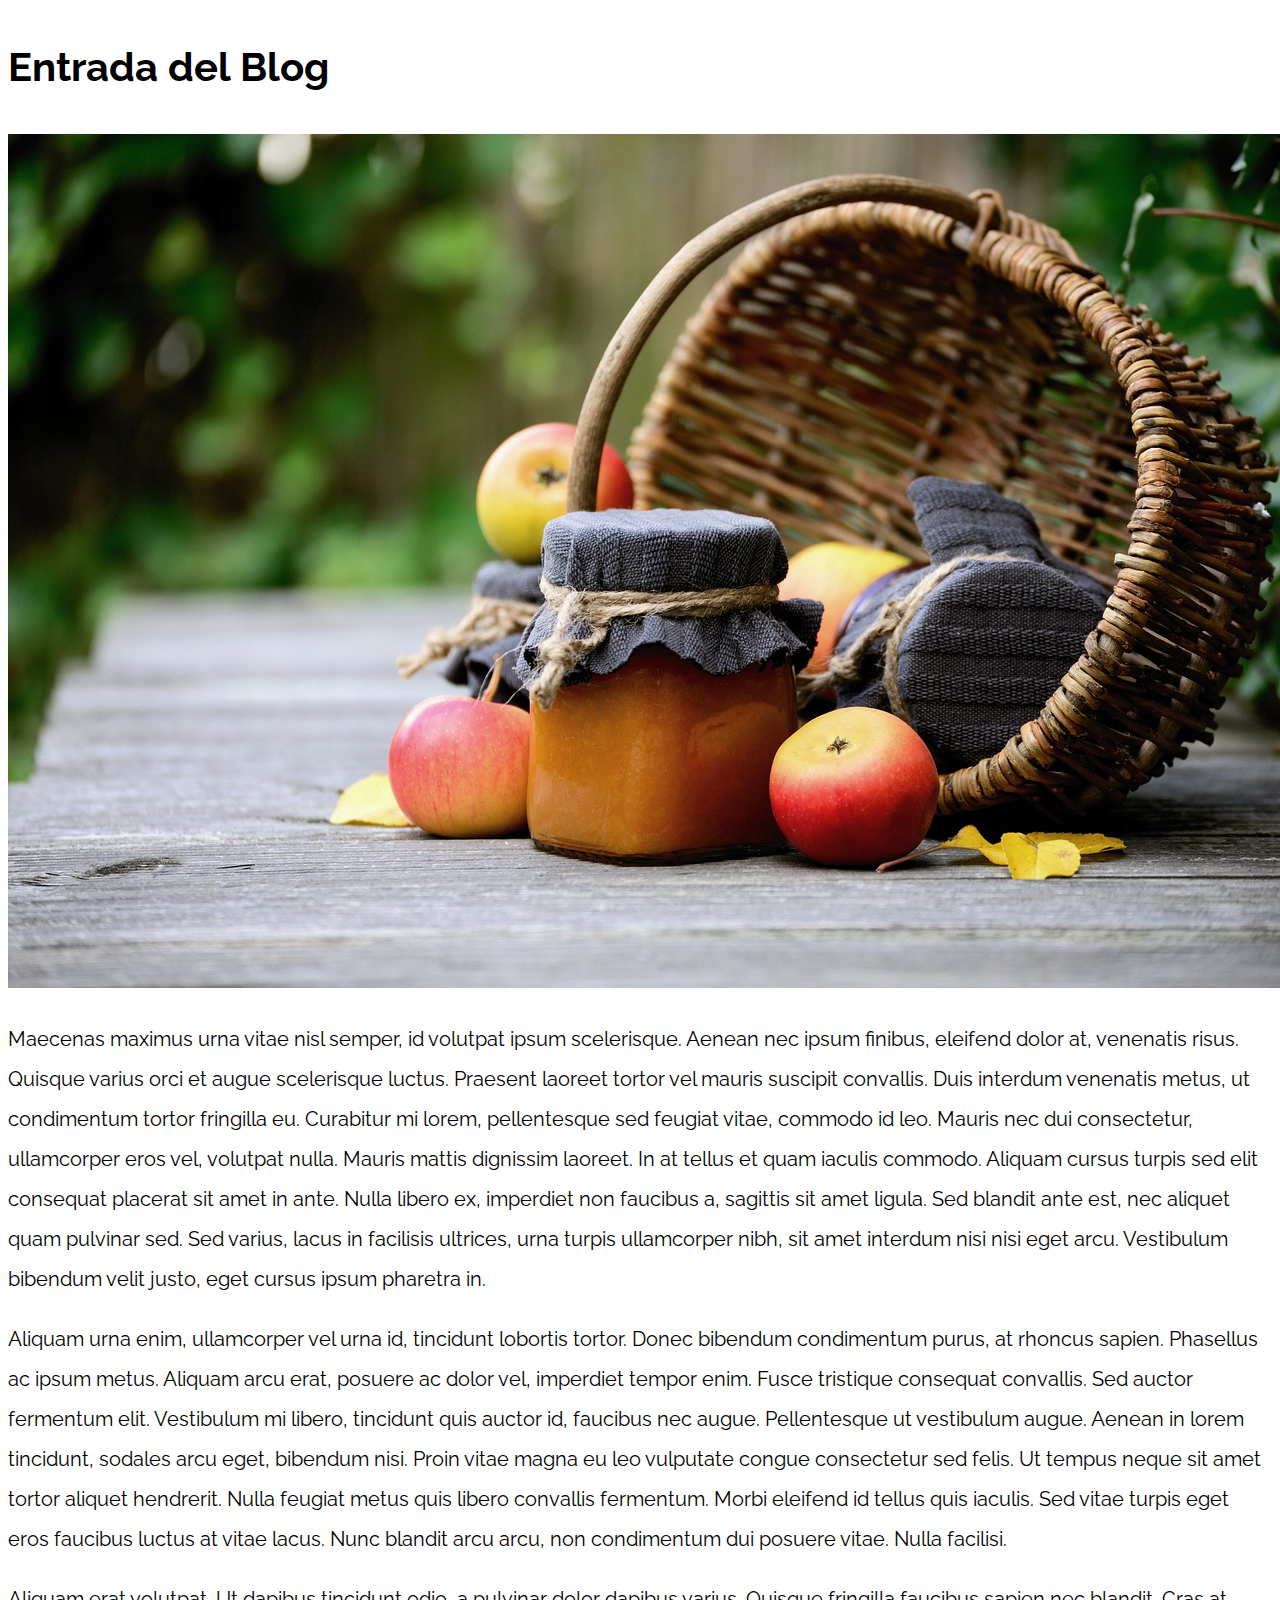
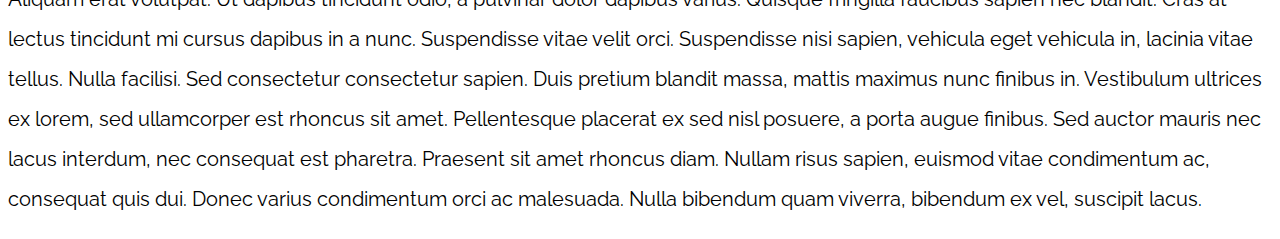
<file: 13-mostly_fluid/index.html>
<!DOCTYPE html>
<html>

<head>
    <meta charset="utf-8">
    <title>Patrones Responsive Web Design</title>
    <link rel="stylesheet" href="https://necolas.github.io/normalize.css/8.0.1/normalize.css">
    <link href="https://fonts.googleapis.com/css?family=Raleway:400,700,900" rel="stylesheet">
    <link rel="stylesheet" href="css/styles.css">
    <meta name="viewport" content="width=device-width, initial-scale=1">
</head>

<body>

    <div class="contenedor">
        <article class="entrada-blog">
            <h1>Entrada del Blog</h1>
            <img src="img/imagen1.jpg">

            <p>Maecenas maximus urna vitae nisl semper, id volutpat ipsum scelerisque. Aenean nec ipsum finibus, eleifend dolor at, venenatis risus. Quisque varius orci et augue scelerisque luctus. Praesent laoreet tortor vel mauris suscipit convallis. Duis
                interdum venenatis metus, ut condimentum tortor fringilla eu. Curabitur mi lorem, pellentesque sed feugiat vitae, commodo id leo. Mauris nec dui consectetur, ullamcorper eros vel, volutpat nulla. Mauris mattis dignissim laoreet. In at
                tellus et quam iaculis commodo. Aliquam cursus turpis sed elit consequat placerat sit amet in ante. Nulla libero ex, imperdiet non faucibus a, sagittis sit amet ligula. Sed blandit ante est, nec aliquet quam pulvinar sed. Sed varius, lacus
                in facilisis ultrices, urna turpis ullamcorper nibh, sit amet interdum nisi nisi eget arcu. Vestibulum bibendum velit justo, eget cursus ipsum pharetra in.</p>

            <p>Aliquam urna enim, ullamcorper vel urna id, tincidunt lobortis tortor. Donec bibendum condimentum purus, at rhoncus sapien. Phasellus ac ipsum metus. Aliquam arcu erat, posuere ac dolor vel, imperdiet tempor enim. Fusce tristique consequat
                convallis. Sed auctor fermentum elit. Vestibulum mi libero, tincidunt quis auctor id, faucibus nec augue. Pellentesque ut vestibulum augue. Aenean in lorem tincidunt, sodales arcu eget, bibendum nisi. Proin vitae magna eu leo vulputate
                congue consectetur sed felis. Ut tempus neque sit amet tortor aliquet hendrerit. Nulla feugiat metus quis libero convallis fermentum. Morbi eleifend id tellus quis iaculis. Sed vitae turpis eget eros faucibus luctus at vitae lacus. Nunc
                blandit arcu arcu, non condimentum dui posuere vitae. Nulla facilisi.</p>

            <p>Aliquam erat volutpat. Ut dapibus tincidunt odio, a pulvinar dolor dapibus varius. Quisque fringilla faucibus sapien nec blandit. Cras at lectus tincidunt mi cursus dapibus in a nunc. Suspendisse vitae velit orci. Suspendisse nisi sapien,
                vehicula eget vehicula in, lacinia vitae tellus. Nulla facilisi. Sed consectetur consectetur sapien. Duis pretium blandit massa, mattis maximus nunc finibus in. Vestibulum ultrices ex lorem, sed ullamcorper est rhoncus sit amet. Pellentesque
                placerat ex sed nisl posuere, a porta augue finibus. Sed auctor mauris nec lacus interdum, nec consequat est pharetra. Praesent sit amet rhoncus diam. Nullam risus sapien, euismod vitae condimentum ac, consequat quis dui. Donec varius
                condimentum orci ac malesuada. Nulla bibendum quam viverra, bibendum ex vel, suscipit lacus.</p>
        </article>

    </div>

</body>

</html>
</file>
<file: 01-2columnas_iguales_css_grid/css/styles.css>
/*** Ejercicio con CSS Grid ****/
/* Dos Columnas iguales */
html {
    box-sizing: border-box;
    font-size: 62.5%;
}

*,
*:before,
*:after {
    box-sizing: inherit;
}

body {
    font-family: 'Raleway', sans-serif;
    font-size: 1.6rem;
}

img {
    max-width: 100%;
}

h1 {
    font-size: 4rem;
}

.contenedor {
    max-width: 1200px;
    width: 95%;
    margin: 0 auto;
}

.entrada-blog a {
    display: inline-block;
    background-color: #2196F3;
    color: white;
    padding: 10px 20px;
    text-decoration: none;
    font-weight: bold;
    text-transform: uppercase;
}

/** CODIGO AQUI **/
@media (min-width: 768px) {
    .dos-columnas {
        display: grid;  /* aplicamos las propiedades de CSS Grid*/
        grid-template-columns: 50% 50%; /* Modificar el layout */
        /* grid-template-columns: repeat(2, 50%); Esto hace lo mismo */
        /* grid-template-columns: 1fr 1fr; Otra manera de hacerlo */
        /* grid-template-columns: repeat(2, 1fr); Esto es la manera estandar en CSS Grid */
        column-gap: 3rem; /* Seperación de columnas */
    }
}
</file>
<file: 02-2columnas_iguales_flexbox/css/styles.css>
/*** Ejercicio con Flexbox ***/
/* Dos columnas */
html {
    box-sizing: border-box;
    font-size: 62.5%;
}

*,
*:before,
*:after {
    box-sizing: inherit;
}

body {
    font-family: 'Raleway', sans-serif;
    font-size: 1.6rem;
}

img {
    max-width: 100%;
}

h1 {
    font-size: 4rem;
}

.contenedor {
    max-width: 1200px;
    width: 95%;
    margin: 0 auto;
}

.entrada-blog a {
    display: inline-block;
    background-color: #2196F3;
    color: white;
    padding: 10px 20px;
    text-decoration: none;
    font-weight: bold;
    text-transform: uppercase;
}

/** CODIGO AQUI **/
@media (min-width: 768px) {
    .dos-columnas {
        display: flex; /*Acceso a las propiedas de flexbox*/
        justify-content: space-between; /* Nos permite alinear contenido de izquierda a derecha */
        gap: 2rem; /*Este elemento es nuevo y ahora es estandar (aún no tiene mucho soporte)*/
    }

    /*
    ** En anteriores versiones a CSS se escribe un selector para el hijo y se utilizaba flex
    Actualmente ya no es utilizado.
    .entrada-blog {
        flex: 0 0 calc(50% - 1rem); Toma 3 valores: 1ro factor de crecimiento 2do factor de hacer más pequeño 3ro Tamaño base
    }
    */
}

/*
Cuando aplicamos display flex todos los elementos HIJOS 
se muestran de izquierda a derecha  **Siempres debemos ir al elemento padre para 
aplicar diplay flex o dipslay grid** es una regla que siempre aplica
*/
</file>
<file: 03-3columnas_iguales_css_grid/css/styles.css>
/*Tres columnas iguales con CSS Grid*/
html {
    box-sizing: border-box;
    font-size: 62.5%;
}

*,
*:before,
*:after {
    box-sizing: inherit;
}

body {
    font-family: 'Raleway', sans-serif;
    font-size: 1.6rem;
}

img {
    max-width: 100%;
}

h1 {
    font-size: 4rem;
}

.contenedor {
    max-width: 1200px;
    width: 95%;
    margin: 0 auto;
}

.entrada-blog a {
    display: inline-block;
    background-color: #2196F3;
    color: white;
    padding: 10px 20px;
    text-decoration: none;
    font-weight: bold;
    text-transform: uppercase;
}

/** CODIGO AQUI **/
@media (min-width: 768px) { /*768px estandar tamaño estandar Tablet*/
    .tres-columnas { 
        display: grid;
        grid-template-columns: repeat(3, 1fr); /*Layout 3 columnas*/
        column-gap: 2rem; /*Seperación entre columnas*/
    }
}
</file>
<file: 04-3columnas_iguales_flexbox/css/styles.css>
/* Ejercicio flexbox tres columnas iguales */
html {
    box-sizing: border-box;
    font-size: 62.5%;
}

*,
*:before,
*:after {
    box-sizing: inherit;
}

body {
    font-family: 'Raleway', sans-serif;
    font-size: 1.6rem;
}

img {
    max-width: 100%;
}

h1 {
    font-size: 4rem;
}

.contenedor {
    max-width: 1200px;
    width: 95%;
    margin: 0 auto;
}

.entrada-blog a {
    display: inline-block;
    background-color: #2196F3;
    color: white;
    padding: 10px 20px;
    text-decoration: none;
    font-weight: bold;
    text-transform: uppercase;
}

/** CODIGO AQUI **/
@media (min-width: 768px) {
    .tres-columnas {
        display: flex; /*flexbox es más utilizado para dar estilo por ejemplo a una nav bar que tiene un estilo horizontal*/
        /* gap: 2rem; Con esto automaticamente se divide el contenido en 3 columnas pero aún no tiene mucho soporte*/
        justify-content: space-between;
    }
     /*Soporte en todos lo navegadores*/
    .entrada-blog {
        flex: 0 0 calc(33.1% - 1rem);
    }
}
</file>
<file: 05-3columnas_css_grid/css/styles.css>
/* Tres columnas difrentes en grid
   contenido al centro más grabde y 2 sidebars laterales más pequeñas */
html {
    box-sizing: border-box;
    font-size: 62.5%;
}

*,
*:before,
*:after {
    box-sizing: inherit;
}

body {
    font-family: 'Raleway', sans-serif;
    font-size: 1.6rem;
    line-height: 2;
}

img {
    max-width: 100%;
}

h1 {
    font-size: 4rem;
}

h2 {
    font-size: 3.2rem;
}

.contenedor {
    max-width: 1200px;
    width: 95%;
    margin: 0 auto;
}

p {
    font-size: 2rem;
}

.entrada-blog a {
    display: inline-block;
    background-color: #2196F3;
    color: white;
    padding: 10px 20px;
    text-decoration: none;
    font-weight: bold;
    text-transform: uppercase;
}


/** CODIGO AQUI **/
@media (min-width: 768px) {
    .contenedor-grid { /* Elemento padre */
        display: grid; /* Acceso a CSS grid*/
        grid-template-areas: "izquierda contenido derecha"; /* Es como dibujar el contenido */
        grid-template-columns: 1fr 3fr 1fr;
        /* grid-template-columns: 20% 60% 20%; Distribución del contenido con porcentajes*/
        grid-auto-flow: column; /* El flujo en que se acomodan los elementos sera en columnas */
        column-gap: 2rem; /* Separación entre columnas */
    }

    /*Movemos nuestro contenido principal al centro lo de 2 / 3 es 
    el layout del grid y lo puedes ver con dev edition firefox y vista de grid*/
    .contenido-principal {
        /*grid-column: 2 /3;*/
        grid-area: contenido; /* Es mejor trabajar así en vez de números y columnas */
    }

    /*Damos el estilo a las sidebars*/
    .sidebar-1 {
        /*grid-column: 1 / 2;*/
        grid-area: izquierda; /* Sintaxis más clara y descriptiva */
    }
}

/*** Notas Adicionales ***/
/* 
Grid acomoda los elemtos conforme los lee en el HTML
*** Colocación automatica del diseño de cuadricala esto es "fenomeno" que
sucede con grid pues coloca los elemtos de manera automatica. Se soluciona con
"grid-auto-flow: column"

*/
</file>
<file: 06-3columnas_flexbox/css/styles.css>
/* Ejercicio flexbo tres columnas diferentes */
html {
    box-sizing: border-box;
    font-size: 62.5%;
}

*,
*:before,
*:after {
    box-sizing: inherit;
}

body {
    font-family: 'Raleway', sans-serif;
    font-size: 1.6rem;
    line-height: 2;
}

img {
    max-width: 100%;
}

h1 {
    font-size: 4rem;
}

h2 {
    font-size: 3.2rem;
}

p {
    font-size: 2rem;
}

.contenedor {
    max-width: 1200px;
    width: 95%;
    margin: 0 auto;
}

.entrada-blog a {
    display: inline-block;
    background-color: #2196F3;
    color: white;
    padding: 10px 20px;
    text-decoration: none;
    font-weight: bold;
    text-transform: uppercase;
}

/** CODIGO AQUI **/
@media (min-width: 768px) {
    .contenedor-flex {
        display: flex; /* Propiedades flex */
        justify-content: space-between;
        gap: 2rem;
    }

    .contenido-principal {
        flex-basis: calc(60% - 1rem);
    }

    .sidebar {
        flex-basis: calc(20% - 1rem);
    }

    .sidebar-1 { /*Mover elemento del lado izquierdo*/
        order: -1;
    }
}
</file>
<file: 07-column_drop_css_grid/css/styles.css>
/*
**Patrón column drop**
Cambia como se muestran la columnas de acuerdo al espacio disponible
column drop trata de reposicionar las columnas
*/

html {
    box-sizing: border-box;
    font-size: 62.5%;
}

*,
*:before,
*:after {
    box-sizing: inherit;
}

body {
    font-family: 'Raleway', sans-serif;
    font-size: 1.6rem;
    line-height: 2;
}

img {
    max-width: 100%;
}

h1 {
    font-size: 4rem;
}

h2 {
    font-size: 3.2rem;
}

p {
    font-size: 2rem;
}

.contenedor {
    max-width: 1200px;
    width: 95%;
    margin: 0 auto;
}

.entrada-blog a {
    display: inline-block;
    background-color: #2196F3;
    color: white;
    padding: 10px 20px;
    text-decoration: none;
    font-weight: bold;
    text-transform: uppercase;
}



/** CODIGO AQUI **/
@media (min-width: 480px) { /*smartphone*/
    .column-drop-css {
        display: grid;
        grid-template-columns: repeat(2, 1fr);
        gap: 2rem;
    }

    .primera {
        grid-column: 1 / 3; /*Las rows y columns se puede ver con grid en firefox dev*/
        grid-row: 2 / 3;
    }

    .segunda { /* esto es column drop */
        grid-column: 2 / 3;
        grid-row: 1 / 3;
    }
}

@media (min-width: 768px) { /*tablet o pc*/
    .column-drop-css {
        grid-template-columns: repeat(3, 1fr);
    }

    .primera {
        grid-column: 2 / 3;
        grid-row: unset; /* Quitamos el row*/
    }
    .segunda {
        grid-column: 3 / 4;
        grid-row: unset;
    }
}
</file>
<file: 08-column_drop_flexbox/css/styles.css>
html {
    box-sizing: border-box;
    font-size: 62.5%;
}

*,
*:before,
*:after {
    box-sizing: inherit;
}

body {
    font-family: 'Raleway', sans-serif;
    font-size: 1.6rem;
    line-height: 2;
}

img {
    max-width: 100%;
}

h1 {
    font-size: 4rem;
}

h2 {
    font-size: 3.2rem;
}

p {
    font-size: 2rem;
}

.contenedor {
    max-width: 1200px;
    width: 95%;
    margin: 0 auto;
}

.entrada-blog a {
    display: inline-block;
    background-color: #2196F3;
    color: white;
    padding: 10px 20px;
    text-decoration: none;
    font-weight: bold;
    text-transform: uppercase;
}

/** CODIGO AQUI **/
</file>
<file: 09-con_sidebar_css_grid/css/styles.css>
html {
    box-sizing: border-box;
    font-size: 62.5%;
}

*,
*:before,
*:after {
    box-sizing: inherit;
}

body {
    font-family: 'Raleway', sans-serif;
    font-size: 1.6rem;
    line-height: 2;
}

img {
    max-width: 100%;
}

h1 {
    font-size: 4rem;
}

h2 {
    font-size: 3.2rem;
}

p {
    font-size: 2rem;
}

.contenedor {
    max-width: 1200px;
    width: 95%;
    margin: 0 auto;
}

.entrada-blog a {
    display: inline-block;
    background-color: #2196F3;
    color: white;
    padding: 10px 20px;
    text-decoration: none;
    font-weight: bold;
    text-transform: uppercase;
}

/** CODIGO AQUI **/
</file>
<file: 11-layout_shifter_css_grid/css/styles.css>
html {
    box-sizing: border-box;
    font-size: 62.5%;
}

*,
*:before,
*:after {
    box-sizing: inherit;
}

body {
    font-family: 'Raleway', sans-serif;
    font-size: 1.6rem;
    line-height: 2;
}

img {
    max-width: 100%;
}

h1 {
    font-size: 4rem;
}

h2 {
    font-size: 3.2rem;
}

p {
    font-size: 2rem;
}

.contenedor {
    max-width: 1200px;
    width: 95%;
    margin: 0 auto;
}

.entrada-blog a {
    display: inline-block;
    background-color: #2196F3;
    color: white;
    padding: 10px 20px;
    text-decoration: none;
    font-weight: bold;
    text-transform: uppercase;
}


/** CODIGO AQUI **/
</file>
<file: 13-mostly_fluid/css/styles.css>
html {
    box-sizing: border-box;
    font-size: 62.5%;
}

*,
*:before,
*:after {
    box-sizing: inherit;
}

body {
    font-family: 'Raleway', sans-serif;
    font-size: 1.6rem;
    line-height: 2;
}
h1 {
    font-size: 4rem;
}

h2 {
    font-size: 3.2rem;
}

p {
    font-size: 2rem;
}

.entrada-blog a {
    display: inline-block;
    background-color: #2196F3;
    color: white;
    padding: 10px 20px;
    text-decoration: none;
    font-weight: bold;
    text-transform: uppercase;
}

/** CODIGO AQUI **/
</file>
